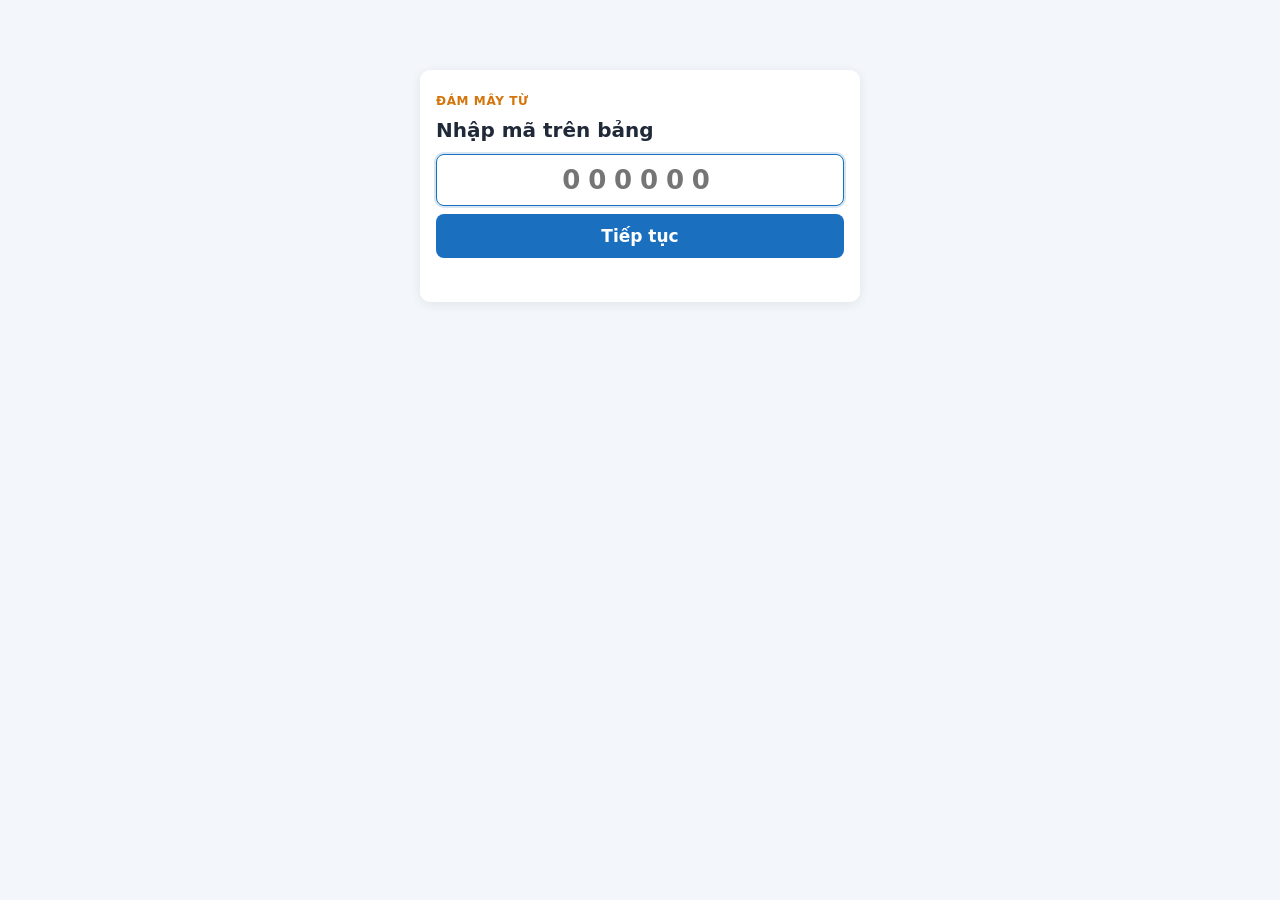
<file: tu/index.html>
<!doctype html>
<html lang="vi">
<head>
<meta charset="utf-8">
<meta name="viewport" content="width=device-width, initial-scale=1, viewport-fit=cover">
<title>Gửi từ — K10</title>
<!-- ĐÁM MÂY TỪ (§41.38): học viên ẩn danh nhập từ, giáo viên chiếu đám mây trong app.
     ⚠ Ô nhập PHẢI ≥ 16px (§41.20) — iOS tự phóng cả trang khi chạm ô nhỏ hơn. -->
<link rel="stylesheet" href="tu.css?v=2">
</head>
<body>
<main class="hop">
  <span class="kicker">Đám mây từ</span>

  <!-- MÀN 1: nhập mã (chỉ hiện khi mở không kèm ?m=) -->
  <section id="manMa" class="man an">
    <h1>Nhập mã trên bảng</h1>
    <input id="oMa" class="o o-ma" inputmode="numeric" autocomplete="off" maxlength="6" placeholder="000000">
    <button id="btMa" class="bt bt-chinh">Tiếp tục</button>
  </section>

  <!-- MÀN 2: nhập từ -->
  <section id="manTu" class="man an">
    <h1 id="cauHoi">…</h1>
    <p class="phu" id="goiY"></p>
    <div id="daGui" class="an"><div class="phu">Bạn đã gửi:</div><div id="daGuiTu" class="chip-ds"></div></div>
    <div id="dsO"></div>
    <button id="btGui" class="bt bt-chinh">Gửi</button>
  </section>

  <!-- MÀN 3: đã gửi / đã đóng -->
  <section id="manXong" class="man an">
    <h1 id="xongTt">Đã gửi — cảm ơn bạn!</h1>
    <div id="xongTu" class="chip-ds"></div>
    <p class="phu" id="xongPhu">Nhìn lên bảng để xem đám mây từ của cả lớp.</p>
    <button id="btThem" class="bt bt-chinh an">Gửi thêm từ</button>
  </section>

  <div id="loi" class="loi"></div>
  <div id="dangTai" class="phu">Đang tải…</div>
</main>
<script src="../cauhinh.js?v=69"></script>
<script src="tu.js?v=2"></script>
</body>
</html>
</file>
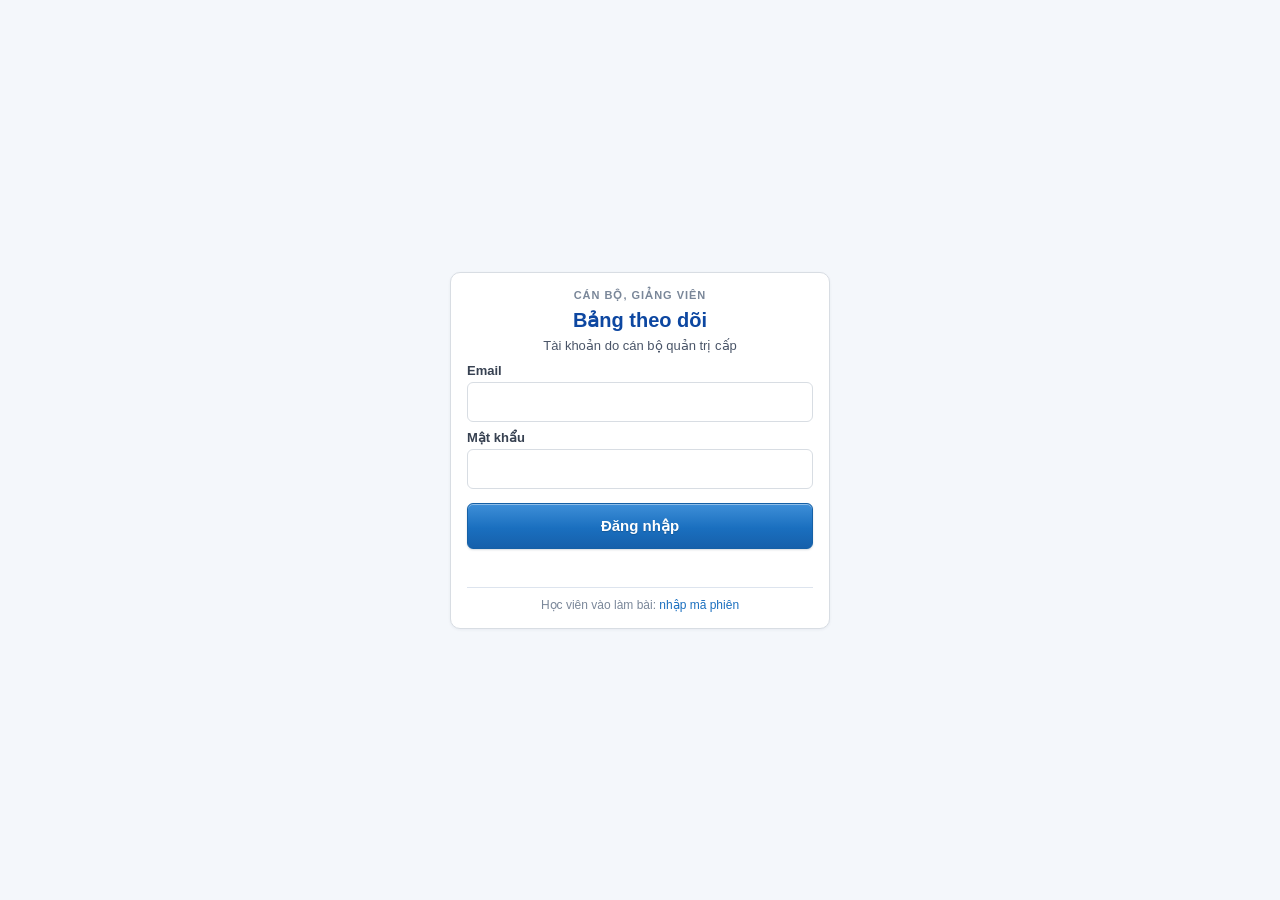
<file: admin.html>
<!DOCTYPE html>
<html lang="vi">
<head>
<meta charset="utf-8">
<meta name="viewport" content="width=device-width, initial-scale=1">
<title>Quản trị tài khoản</title>
<!-- ══ TRANG NÀY ĐÃ GỘP VÀO gv.html ═══════════════════════════════════════════════════════════
     Quản trị tài khoản nay là TAB "Tài khoản" trong bảng theo dõi (§41.4): cùng token đăng nhập,
     cùng CSS, cùng vỏ trang — không còn lý do tách thành trang riêng.
     File này giữ lại CHỈ để chuyển hướng cho các đường dẫn / dấu trang cũ. Đừng thêm gì vào đây.
     ⚠ `replace` chứ không phải `href =` — để nút Quay lại của trình duyệt không kẹt vòng lặp. -->
<meta http-equiv="refresh" content="0; url=gv.html#taikhoan">
<link rel="stylesheet" href="trang.css?v=45">
</head>
<body>
<div class="man">
  <div class="hop">
    <h1>Đã chuyển</h1>
    <p class="phu">Quản trị tài khoản nay nằm trong tab <b>Tài khoản</b> của bảng theo dõi.</p>
    <a class="bt bt-chinh bt-lon bt-rong" href="gv.html#taikhoan">Mở bảng theo dõi</a>
  </div>
</div>
<script>location.replace('gv.html#taikhoan');</script>
</body>
</html>
</file>
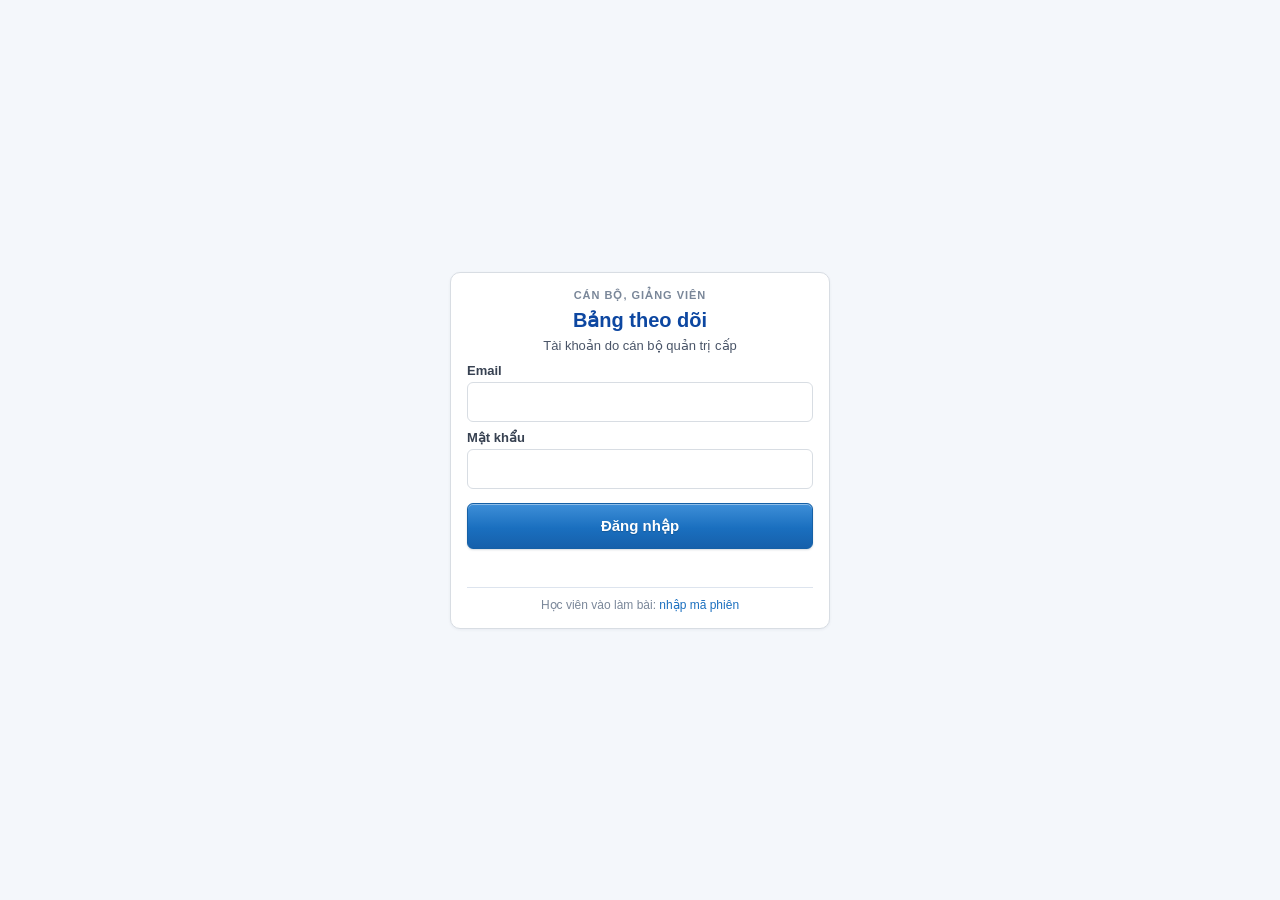
<file: gv.html>
<!DOCTYPE html>
<html lang="vi">
<head>
<meta charset="utf-8">
<meta name="viewport" content="width=device-width, initial-scale=1, maximum-scale=5">
<title>Bảng theo dõi — Cán bộ, giảng viên</title>
<link rel="stylesheet" href="trang.css?v=53">
<link rel="stylesheet" href="gv.css?v=54">
<link rel="stylesheet" href="gv-ranking.css?v=7">
<!-- Three.js cho màn Ranking 3D (gv-ranking-3d.js nạp lười) — import map phải đứng TRƯỚC mọi module -->
<script type="importmap">{"imports":{"three":"./vendor/three/three.module.min.js"}}</script>
</head>
<body class="gv">

<!-- ══ THANH TIÊU ĐỀ + HÀNG TAB ════════════════════════════════════════════════════════════
     Cả hai ẩn khi chưa đăng nhập. Tab "Tài khoản" chỉ hiện với vai_tro='admin' — do JS bật
     theo bảng nguoi_dung (§41.14), KHÔNG phải công tắc trên giao diện. -->
<header id="thanhTren" class="topbar an">
  <span class="brand">Bài tập trên web</span>
  <span class="sep"></span>
  <span class="org">Học viện Chính trị</span>
  <span class="spacer"></span>
  <span id="chipToi" class="chip"><span id="chipTen">—</span><span id="chipVai" class="badge gv">GV</span></span>
  <button id="btRa" class="bt" type="button">Thoát</button>
</header>

<nav id="thanhTab" class="tabbar an">
  <button class="pill dang" type="button" data-tab="phien">Phiên bài tập</button>
  <button class="pill" type="button" data-tab="theodoi">Theo dõi lớp</button>
  <button class="pill an" type="button" data-tab="taikhoan" id="tabTaiKhoan">Tài khoản</button>
  <button class="pill an" type="button" data-tab="dungluong" id="tabDungLuong">Dung lượng</button>
</nav>

<!-- ══ ĐĂNG NHẬP ═══════════════════════════════════════════════════════════════════════════ -->
<div id="manVao" class="man">
  <div class="hop">
    <span class="kicker">Cán bộ, giảng viên</span>
    <h1>Bảng theo dõi</h1>
    <p class="phu">Tài khoản do cán bộ quản trị cấp</p>
    <label class="nhan" for="oEmail">Email</label>
    <input id="oEmail" class="o" type="email" autocomplete="username">
    <label class="nhan" for="oMk">Mật khẩu</label>
    <input id="oMk" class="o" type="password" autocomplete="current-password">
    <button id="btVao" class="bt bt-chinh bt-lon bt-rong" style="margin-top:14px">Đăng nhập</button>
    <div id="vaoLoi" class="loi"></div>
    <div class="chan-hop">Học viên vào làm bài: <a href="index.html">nhập mã phiên</a></div>
  </div>
</div>

<!-- ══ TAB 1 · DANH SÁCH PHIÊN ═════════════════════════════════════════════════════════════ -->
<div id="manDS" class="man-full an">
  <header class="tb">
    <b>Các phiên bài tập</b>
    <span class="giua"></span>
    <select id="locGv" class="o o-nho an" title="Giảng viên"></select>
    <select id="locLop" class="o o-nho" title="Lớp"></select>
    <select id="locTT" class="o o-nho">
      <option value="">Tất cả</option>
      <option value="mo">Đang mở</option>
      <option value="dong">Đã đóng</option>
    </select>
  </header>
  <div class="vung">
    <table class="bang">
      <thead><tr>
        <th style="width:50px">STT</th>
        <th>Bài tập</th>
        <th id="thGv" class="an" style="width:160px">Giảng viên</th>
        <th style="width:90px">Lớp</th>
        <th style="width:90px">Kiểu</th>
        <th style="width:90px">Mã phiên</th>
        <th style="width:80px">Đã nộp</th>
        <th style="width:70px">TB</th>
        <th style="width:100px">Trạng thái</th>
        <th style="width:80px">Thao tác</th>
      </tr></thead>
      <tbody id="dsBody"></tbody>
    </table>
    <p id="dsTrong" class="trong an">Chưa có phiên nào. Mở phiên từ app: Soạn bài giảng → ☁ Đẩy lên web.</p>
  </div>
</div>

<!-- ══ TAB 1b · CHI TIẾT MỘT PHIÊN ═════════════════════════════════════════════════════════ -->
<div id="manCT" class="man-full an">
  <header class="tb">
    <button id="btVe" class="bt" type="button">‹ Quay lại</button>
    <b id="ctTen">—</b>
    <span id="ctNhip" class="nhip" title="Tự cập nhật">●</span>
    <span class="giua"></span>
    <!-- Thứ tự CHỐT, từ trái sang phải: QR code · Chữa bài · Tải kết quả · Đóng phiên · Xoá phiên -->
    <button id="btQR" class="bt" type="button" title="Hiện mã QR để học viên quét vào bài">QR code</button>
    <button id="btChuaBai" class="bt" type="button">Chữa bài</button>
    <button id="btTai" class="bt" type="button">Tải kết quả</button>
    <button id="btDong" class="bt" type="button">Đóng phiên</button>
    <button id="btXoa" class="bt bt-do an" type="button">Xoá phiên</button>
  </header>

  <!-- Chế độ chiếu (§41.32): dải mã QR MỌI phiên của bài giảng — bấm để chọn phiên theo dõi -->
  <div id="ctDS" class="ct-ds an"></div>

  <div class="dai">
    <div class="the">
      <div class="the-nhan">Mã phiên</div>
      <div id="ctMa" class="the-ma">——————</div>
    </div>
    <div class="the">
      <div class="the-nhan">Đã nộp</div>
      <div id="ctNop" class="the-so">0/0</div>
    </div>
    <div class="the">
      <div class="the-nhan">Điểm trung bình</div>
      <div id="ctTB" class="the-so">–</div>
    </div>
    <div class="the the-rong">
      <div class="the-nhan">% lớp đúng mỗi câu</div>
      <div id="ctCot" class="cot"></div>
    </div>
  </div>

  <div class="vung">
    <table class="bang">
      <thead><tr>
        <th id="thHV" style="width:130px"><span id="thHVNhan">Mã học viên</span><select id="selHienHV" class="sel-hv" hidden title="Hiển thị mã hay họ tên học viên (họ tên chỉ có trong ứng dụng, không lên mạng)"><option value="ma">Mã học viên</option><option value="ten">Họ tên</option></select></th>
        <th style="width:110px">Trạng thái</th>
        <th style="width:70px">Điểm</th>
        <th style="width:80px">Thời gian</th>
        <th>Từng câu</th>
        <th style="width:60px">Lượt</th>
      </tr></thead>
      <tbody id="ctBody"></tbody>
    </table>
  </div>
</div>

<!-- ══ TAB 1c · CHỮA BÀI — chiếu lên bảng, đi từng câu (§41) ═══════════════════════════════
     CHỈ-ĐỌC. Chỉ chủ bài tập + CB quản trị mở được: đáp án nằm ở bảng riêng `bai_tap_dap_an`
     mà policy `da_chu` không cho cả bài đã chia sẻ đọc. -->
<div id="manCB" class="man-full an">
  <header class="tb">
    <button id="cbVe" class="bt" type="button">‹ Quay lại</button>
    <b id="cbTen">—</b>
    <span class="mo-nhat" id="cbSoHV"></span>
    <span class="giua"></span>
    <b id="cbSo" class="cb-so">—</b>
    <button id="cbTruoc" class="bt" type="button" title="Câu trước (←)">‹</button>
    <button id="cbSau" class="bt" type="button" title="Câu sau (→)">›</button>
    <button id="cbAn" class="bt" type="button">Ẩn đáp án</button>
  </header>
  <div id="cbDai" class="cb-dai"></div>
  <div class="vung">
    <div id="cbThan" class="cb-than"></div>
  </div>
</div>

<!-- ══ TAB 2 · THEO DÕI LỚP — ma trận Học viên × Phiên (§41.22) ════════════════════════════
     Hàng lấy từ `lop_hv` nên học viên CHƯA VÀO BÀI vẫn có hàng — đó là điểm chính của tab này.
     3 cột đầu ghim trái (position:sticky), khối cột phiên cuộn ngang. -->
<div id="manTD" class="man-full an">
  <header class="tb">
    <b>Theo dõi lớp</b>
    <select id="tdLop" class="o o-nho" title="Lớp"></select>
    <select id="tdKieu" class="o o-nho" title="Kiểu phiên">
      <option value="">Tại lớp + Về nhà</option>
      <option value="tai_lop">Chỉ tại lớp</option>
      <option value="ve_nha">Chỉ về nhà</option>
    </select>
    <input id="tdTu" class="o o-nho o-ngay" type="date" title="Từ ngày">
    <span class="mo-nhat">→</span>
    <input id="tdDen" class="o o-nho o-ngay" type="date" title="Đến ngày">
    <span class="giua"></span>
    <button id="tdMoi" class="bt" type="button" title="Tải lại">↻ Làm mới</button>
  </header>
  <div id="tdTom" class="tom">—</div>
  <div class="vung">
    <table class="bang td-bang">
      <thead id="tdHead"></thead>
      <tbody id="tdBody"></tbody>
    </table>
    <p id="tdTrong" class="trong an">Không có phiên nào của lớp này trong khoảng ngày đã chọn.</p>
  </div>
</div>

<!-- ══ TAB 2b · CHI TIẾT MỘT HỌC VIÊN ══════════════════════════════════════════════════════ -->
<div id="manHV" class="man-full an">
  <header class="tb">
    <button id="hvVe" class="bt" type="button">‹ Quay lại</button>
    <b id="hvMa" class="ma">—</b>
    <span class="mo-nhat" id="hvLop"></span>
  </header>
  <div id="hvTom" class="tom">—</div>
  <div class="vung">
    <table class="bang">
      <thead><tr>
        <th>Bài tập</th>
        <th style="width:90px">Kiểu</th>
        <th style="width:70px">Lượt</th>
        <th style="width:70px">Điểm</th>
        <th style="width:80px">Số câu</th>
        <th style="width:110px">Nộp lúc</th>
        <th style="width:190px">Từng câu</th>
      </tr></thead>
      <tbody id="hvBody"></tbody>
    </table>
  </div>
</div>

<!-- ══ TAB 3 · TÀI KHOẢN (chỉ vai trò Quản trị) ════════════════════════════════════════════ -->
<div id="manTK" class="man-full an">
  <header class="tb">
    <b>Tài khoản cán bộ, giảng viên</b>
    <span class="giua"></span>
    <button id="btThem" class="bt bt-chinh" type="button">+ Thêm tài khoản</button>
  </header>
  <div class="vung">
    <table class="bang">
      <thead><tr>
        <th style="width:50px">STT</th>
        <th style="width:210px">Email</th>
        <th>Họ tên</th>
        <th style="width:80px">Viết tắt</th>
        <th style="width:90px">Vai trò</th>
        <th style="width:100px">Trạng thái</th>
        <th style="width:250px">Thao tác</th>
      </tr></thead>
      <tbody id="tkBody"></tbody>
    </table>
    <p class="chuthich">Xoá giảng viên sẽ xoá theo toàn bộ bài tập của người đó
      (cascade <code class="ma">bai_tap.chu_gv</code>) — nên dùng “Khoá”.</p>
  </div>
</div>

<!-- ══ TAB 4 · DUNG LƯỢNG (chỉ vai trò Quản trị — §41.23) ═════════════════════════════════════
     Supabase qua RPC dung_luong() · GitHub qua API công khai (không token) · dọn dữ liệu cũ. -->
<div id="manDL" class="man-full an">
  <header class="tb">
    <b>Dung lượng lưu trữ</b>
    <span class="giua"></span>
    <span id="dlLuc" class="mo-nhat"></span>
    <button id="dlMoi" class="bt" type="button">↻ Cập nhật</button>
  </header>
  <div class="vung dl-vung">
    <div class="dl-luoi">
      <section class="dl-khoi">
        <h2>Supabase <span class="mo-nhat">· gói Free</span></h2>
        <div id="dlSB">—</div>
      </section>
      <section class="dl-khoi">
        <h2>GitHub Pages <span class="mo-nhat ma" id="dlGHTen"></span></h2>
        <div id="dlGH">—</div>
      </section>
    </div>

    <section class="dl-khoi">
      <h2>Bảng trong cơ sở dữ liệu</h2>
      <table class="bang">
        <thead><tr>
          <th style="width:50px">STT</th>
          <th>Bảng</th>
          <th style="width:90px">Số dòng</th>
          <th style="width:110px">Dung lượng</th>
          <th style="width:140px">% CSDL</th>
        </tr></thead>
        <tbody id="dlBangBody"></tbody>
      </table>
    </section>

    <section class="dl-khoi">
      <h2>Bài tập và dung lượng theo giảng viên <span id="dlGVTong" class="mo-nhat"></span></h2>
      <table class="bang">
        <thead><tr>
          <th style="width:50px">STT</th>
          <th>Giảng viên</th>
          <th style="width:80px">Viết tắt</th>
          <th style="width:130px">Bài tập</th>
          <th style="width:70px">Phiên</th>
          <th style="width:100px">Lượt làm bài</th>
          <th style="width:110px">Dung lượng</th>
          <th style="width:140px">% tổng</th>
        </tr></thead>
        <tbody id="dlGVBody"></tbody>
      </table>
      <p id="dlGVTrong" class="trong an">Chưa có tài khoản giảng viên nào.</p>
      <p class="chuthich">Dung lượng = dữ liệu (đã nén) của bài tập, đáp án, các phiên người đó mở và mọi lượt
        làm bài trong các phiên đó; không gồm chỉ mục nên cộng lại nhỏ hơn con số “Cơ sở dữ liệu”.</p>
    </section>

    <section class="dl-khoi">
      <h2>Dọn dữ liệu</h2>
      <div class="dl-don-moc">
        <label class="nhan" for="dlMoc">Dữ liệu trước ngày</label>
        <input id="dlMoc" class="o o-nho o-ngay" type="date">
      </div>
      <div class="dl-don">
        <div>
          <b>Xoá phiên đã đóng</b> <span class="mo-nhat">(kèm mọi lượt làm bài của phiên)</span><br>
          <span id="dlXemPhien" class="dl-chu">—</span>
        </div>
        <button id="btDonPhien" class="bt bt-do" type="button" disabled>Xoá…</button>
      </div>
      <div class="dl-don">
        <div>
          <b>Xoá bài tập không còn phiên nào dùng</b> <span class="mo-nhat">(kèm đáp án)</span><br>
          <span id="dlXemBT" class="dl-chu">—</span>
        </div>
        <button id="btDonBT" class="bt bt-do" type="button" disabled>Xoá…</button>
      </div>
      <div class="dl-don">
        <div>
          <b>Xoá file ảnh/audio không còn bài tập</b> <span class="mo-nhat">(trong kho File Storage)</span><br>
          <span id="dlXemTep" class="dl-chu">—</span>
        </div>
        <button id="btDonTep" class="bt bt-do" type="button" disabled>Xoá…</button>
      </div>
      <p class="chuthich">Phiên đang mở không bao giờ bị xoá. Sau khi dọn, con số “Cơ sở dữ liệu” có thể
        <b>không giảm ngay</b>: Postgres giữ chỗ trống để dữ liệu mới dùng lại thay vì phình thêm.
        Xoá tệp trên GitHub cần quyền ghi repo nên không làm ở trang này.</p>
    </section>

    <section class="dl-khoi">
      <h2>Nhật ký dọn dữ liệu</h2>
      <table class="bang">
        <thead><tr>
          <th style="width:50px">STT</th>
          <th style="width:130px">Thời gian</th>
          <th style="width:160px">Người thực hiện</th>
          <th style="width:180px">Việc</th>
          <th style="width:100px">Mốc ngày</th>
          <th>Đã xoá</th>
          <th style="width:110px">Ước tính</th>
        </tr></thead>
        <tbody id="dlNkBody"></tbody>
      </table>
      <p id="dlNkTrong" class="trong an">Chưa có lần dọn nào.</p>
    </section>
  </div>
</div>

<!-- ══ POPUP THÊM / ĐỔI MẬT KHẨU ═══════════════════════════════════════════════════════════ -->
<div id="hopThem" class="lop an">
  <div class="hop hop-rong">
    <h1 id="htTieuDe">Thêm tài khoản</h1>
    <div id="htThan"></div>
    <div id="htLoi" class="loi"></div>
    <div class="hang-nut">
      <button id="htHuy" class="bt" type="button">Hủy</button>
      <button id="htOk" class="bt bt-chinh" type="button">Tạo tài khoản</button>
    </div>
  </div>
</div>

<!-- ══ POPUP XÁC NHẬN XOÁ — gõ "OK" (§26) ═════════════════════════════════════════════════════ -->
<div id="hopXoa" class="lop an">
  <div class="hop hop-rong">
    <h1>Xác nhận xoá dữ liệu</h1>
    <p id="dxThan" class="dl-canh"></p>
    <label class="nhan" for="dxO">Gõ “OK” để xác nhận</label>
    <input id="dxO" class="o" type="text" autocomplete="off">
    <div id="dxLoi" class="loi"></div>
    <div class="hang-nut">
      <button id="dxHuy" class="bt" type="button">Hủy</button>
      <button id="dxOk" class="bt bt-do" type="button" disabled>Xoá</button>
    </div>
  </div>
</div>

<!-- ══ POPUP MÃ QR ═════════════════════════════════════════════════════════════════════════════
     Chiếu lên bảng để học viên quét thay vì gõ tay mã 6 số + mò địa chỉ trang. Mã QR mở thẳng
     trang học viên với ô "Mã phiên" điền sẵn; học viên chỉ còn phải nhập mã của mình. -->
<div id="hopQR" class="lop an">
  <div class="hop hop-qr">
    <h1 id="qrTen">Quét để vào làm bài</h1>
    <div id="qrHinh" class="qr-hinh"></div>
    <div id="qrMa" class="qr-ma">——————</div>
    <div id="qrDiaChi" class="qr-diachi"></div>
    <div id="qrLoi" class="loi"></div>
    <div class="hang-nut">
      <button id="qrChep" class="bt" type="button">Chép địa chỉ</button>
      <button id="qrDong" class="bt bt-chinh" type="button">Đóng</button>
    </div>
  </div>
</div>

<div id="banner" class="banner an"></div>

<script src="cauhinh.js?v=53"></script>
<script src="qr.js?v=53"></script>
<script src="cham-diem.js?v=53"></script>
<script src="gv.js?v=58"></script>
<script src="gv-ranking.js?v=28"></script>
<script src="gv-chua-bai.js?v=53"></script>
<script src="gv-theo-doi.js?v=53"></script>
<script src="admin.js?v=53"></script>
<script src="gv-dung-luong.js?v=53"></script>
</body>
</html>
</file>
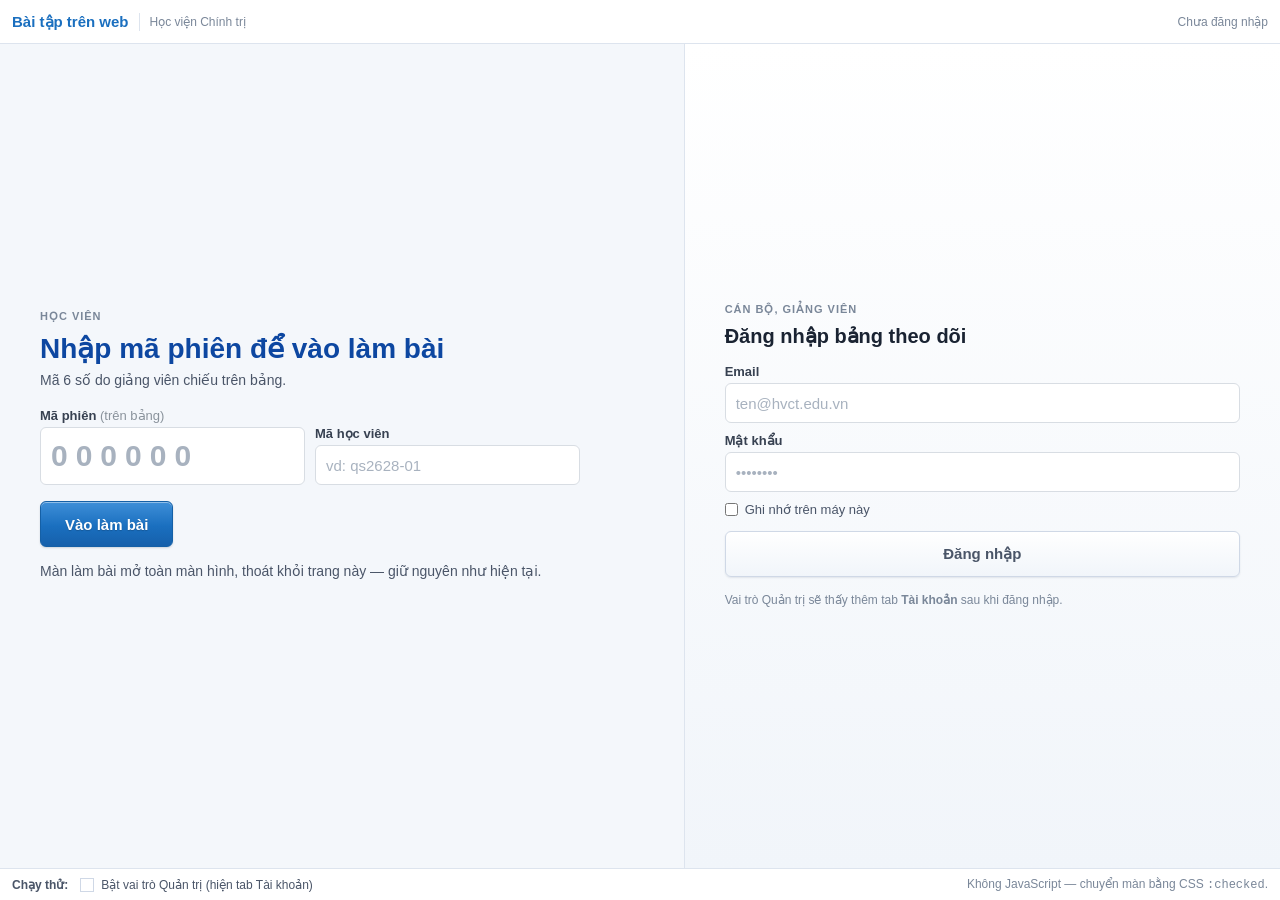
<file: landing.html>
<!DOCTYPE html>
<html>
<head>
  <meta charset="utf-8">
  <title>Bài tập trên web — bản chạy thử</title>
  <style>
    * { margin: 0; padding: 0; box-sizing: border-box; }
    body { background: #F4F7FB; display: flex; align-items: center; justify-content: center; min-height: 100vh; font-family: -apple-system, BlinkMacSystemFont, sans-serif; }
    #__bundler_loading { position: fixed; bottom: 20px; right: 20px; font: 13px/1.4 -apple-system, BlinkMacSystemFont, sans-serif; color: #666; background: #fff; padding: 8px 14px; border-radius: 8px; box-shadow: 0 1px 4px rgba(0,0,0,0.12); z-index: 10000; }
    #__bundler_thumbnail { position: fixed; inset: 0; width: 100%; height: 100%; display: flex; align-items: center; justify-content: center; background: #F4F7FB; z-index: 9999; }
    #__bundler_thumbnail svg { width: 100%; height: 100%; object-fit: contain; }
    #__bundler_placeholder { color: #999; font-size: 14px; }
  </style>
  <noscript>
    <style>#__bundler_loading { display: none; }</style>
    <div style="position:fixed;bottom:12px;left:12px;font:13px/1.4 -apple-system,BlinkMacSystemFont,sans-serif;color:#999;background:rgba(255,255,255,0.9);padding:6px 12px;border-radius:6px;box-shadow:0 1px 4px rgba(0,0,0,0.08);z-index:10000;">
      This page requires JavaScript to display.
    </div>
  </noscript>
</head>
<body>
  <div id="__bundler_thumbnail">
  <svg viewBox="0 0 1200 800" xmlns="http://www.w3.org/2000/svg">
    <rect width="1200" height="800" fill="#F4F7FB"></rect>
    <rect x="0" y="0" width="1200" height="120" fill="#FFFFFF"></rect>
    <rect x="0" y="118" width="1200" height="4" fill="#DDE4EE"></rect>
    <rect x="60" y="52" width="220" height="20" fill="#1A6FBF"></rect>
    <rect x="600" y="0" width="4" height="800" fill="#DDE4EE"></rect>
    <rect x="60" y="300" width="440" height="80" fill="#FFFFFF" stroke="#1A6FBF" stroke-width="6"></rect>
    <rect x="90" y="328" width="300" height="24" fill="#C6CDD6"></rect>
    <rect x="60" y="430" width="240" height="64" fill="#1A6FBF"></rect>
    <rect x="664" y="300" width="440" height="48" fill="#FFFFFF" stroke="#DDE4EE" stroke-width="4"></rect>
    <rect x="664" y="382" width="440" height="48" fill="#FFFFFF" stroke="#DDE4EE" stroke-width="4"></rect>
    <rect x="664" y="464" width="440" height="56" fill="#FFFFFF" stroke="#CFD8E6" stroke-width="4"></rect>
  </svg>
</div>
  <div id="__bundler_loading">Unpacking...</div>

  <script>
    
document.addEventListener('DOMContentLoaded', async function() {
  const loading = document.getElementById('__bundler_loading');
  function setStatus(msg) { if (loading) loading.textContent = msg; }

  const FONT_MIME = /^(font[/]|application[/](x-)?font-|application[/]vnd\.ms-fontobject)/i;
  const MIME_TOKEN = /^[\w.+-]+[/][\w.+-]+$/;
  function toBase64(bytes) {
    let bin = '';
    for (let i = 0; i < bytes.length; i += 0x8000) {
      bin += String.fromCharCode.apply(null, bytes.subarray(i, i + 0x8000));
    }
    return btoa(bin);
  }

  // Error sink persists across replaceWith since it's on window, not the DOM.
  window.addEventListener('error', function(e) {
    // Failed resource loads (CSP-blocked links, scripts, images) fire plain
    // events at the element — warn only; real JS errors carry message/error.
    if (!e.message && !e.error && e.target && e.target !== window) {
      console.warn('[bundle] resource failed to load:',
        e.target.tagName, String(e.target.src || e.target.href || ''));
      return;
    }
    var p = document.body || document.documentElement;
    var d = document.getElementById('__bundler_err') || p.appendChild(document.createElement('div'));
    d.id = '__bundler_err';
    d.style.cssText = 'position:fixed;bottom:12px;left:12px;right:12px;font:12px/1.4 ui-monospace,monospace;background:#2a1215;color:#ff8a80;padding:10px 14px;border-radius:8px;border:1px solid #5c2b2e;z-index:99999;white-space:pre-wrap;max-height:40vh;overflow:auto';
    d.textContent = (d.textContent ? d.textContent + String.fromCharCode(10) : '') +
      '[bundle] ' + (e.message || e.type) +
      (e.filename ? ' (' + e.filename.slice(0, 60) + ':' + e.lineno + ')' : '');
  }, true);

  try {
    const manifestEl = document.querySelector('script[type="__bundler/manifest"]');
    const templateEl = document.querySelector('script[type="__bundler/template"]');
    if (!manifestEl || !templateEl) {
      setStatus('Error: missing bundle data');
      console.error('[bundler] Missing script tags — manifestEl:', !!manifestEl, 'templateEl:', !!templateEl);
      return;
    }

    const manifest = JSON.parse(manifestEl.textContent);
    let template = JSON.parse(templateEl.textContent);

    // Nested page bundles (iframe targets). Each ships ONCE, in the ROOT
    // document's manifest; frame srcs carry an about:blank#<uuid> marker
    // instead of a substitutable uuid. Every document mints the blobs for
    // its OWN frames — from local text at the root, or text obtained from
    // its DIRECT parent over the relay protocol below — so each frame
    // navigation stays same-origin with its initiator and a deduped page
    // loads at any depth on any host, including a file:// download's
    // opaque origins (where a blob minted by one document cannot be
    // navigated to by another).
    const pageOrderEl = document.querySelector('script[type="__bundler/page_order"]');
    const pageOrder = pageOrderEl ? JSON.parse(pageOrderEl.textContent) : [];
    const pageSet = new Set(pageOrder);
    const pageTexts = {};

    // ── Nested-page text protocol (parent-chain relay) ──
    // Page bundles ship once, in the ROOT document's manifest. Every
    // document mints the blobs for its OWN frames, obtaining page text
    // through a strict parent-chain relay: a document only ever SENDS to
    // its direct parent (which, for every document the publisher's own
    // runtime minted, is another publisher document) and only ACCEPTS
    // text from that direct parent; requests from below are honored only
    // for the document's own child frames, and the ROOT never sends
    // upward at all. That last rule is load-bearing: the artifact host's
    // frame-ancestors allows claude.ai (and friends) to frame an
    // artifact, so window.top can be a FOREIGN document — a top-addressed
    // protocol would hand page uuids to that ancestor and accept forged
    // "page text" from it, minting attacker HTML as an artifact-origin
    // blob document. The chain never touches the ancestor: requests stop
    // at the root, replies are origin-addressed per hop (never '*' when
    // an origin exists), and both directions are origin-gated (on https
    // a foreign sender's origin can never equal this document's; in
    // opaque contexts — file:// — everything serializes as 'null', where
    // an embedded EXTERNAL frame still fails the gate by carrying its
    // own real origin, and a sandboxed child of such a frame is excluded
    // by the own-child-frames check plus uuid unguessability). Shape is
    // deny-by-default: one request form, one reply form, no error
    // replies.
    // window.origin is the SERIALIZED SECURITY origin ('null' in opaque
    // contexts such as a sandboxed preview iframe) — location.origin is
    // computed from the URL and stays 'https://…' even when the document
    // is sandboxed, which would misgate every opaque chain.
    const OWN_TARGET = /^https?:[/][/]/.test(window.origin || '')
      ? window.origin
      : '*';
    function trustedOrigin(e) {
      if (e.origin === window.origin) return true; // https chains; opaque==opaque
      // file:// trees: Chrome serializes the file document's origin as
      // 'file://' while the blob: documents it mints serialize as 'null',
      // so the two legitimate shapes can never string-match — accept the
      // pair in both directions. https origins never serialize as either,
      // and sender identity (own child frame / direct parent) is checked
      // separately.
      return (
        (e.origin === 'null' &&
          (window.origin === 'file://' ||
            window.location.protocol === 'file:')) ||
        (/^file:/.test(e.origin) && window.origin === 'null')
      );
    }
    // Non-empty only in the root document (nested bundles ship an empty
    // island), so it doubles as the root marker: the root answers from
    // local text and treats a miss as authoritative — never relaying to
    // its (possibly foreign) parent.
    const isPageRoot = pageOrder.length > 0;
    const blobUrls = {};
    const resourceBlobs = {};
    const UUID_SHAPE = /^[0-9a-f]{8}-[0-9a-f]{4}-[0-9a-f]{4}-[0-9a-f]{4}-[0-9a-f]{12}$/;
    const pendingFrames = {}; // uuid -> [{el, frag}] awaiting text for own frames
    const pendingRelays = {}; // uuid -> [childWindow] awaiting text to pass down
    function mountPage(el, frag, text) {
      const pageBlob = new Blob([text], { type: 'text/html' });
      const u = URL.createObjectURL(pageBlob);
      resourceBlobs[u] = pageBlob;
      el.src = u + frag;
    }
    function deliverPage(uuid, text) {
      const frames = pendingFrames[uuid];
      delete pendingFrames[uuid];
      if (frames) for (const f of frames) mountPage(f.el, f.frag, text);
      const relays = pendingRelays[uuid];
      delete pendingRelays[uuid];
      if (relays) {
        for (const cw of relays) {
          try { cw.postMessage({ __bundler_page: uuid, __bundler_text: text }, OWN_TARGET); } catch (err) { /* gone */ }
        }
      }
    }
    function ownFrameWindows() {
      const out = [];
      for (const f of Array.from(document.querySelectorAll('iframe'))) {
        try { if (f.contentWindow) out.push(f.contentWindow); } catch (err) { /* detached */ }
      }
      return out;
    }
    window.addEventListener('message', function (e) {
      const d = e.data;
      if (!d || typeof d !== 'object' || !e.source) return;
      // Origin gate first; the structural checks below (own-child-frames
      // for requests, direct-parent + solicited-uuid for replies, the
      // root's never-relay rule) are what hold in fully opaque chains
      // where origin strings can't discriminate — a sandboxed root's
      // FOREIGN wrapper still fails all three even though both serialize
      // as real-vs-'null' rather than matching.
      if (!trustedOrigin(e)) return;
      if (typeof d.__bundler_need === 'string' && UUID_SHAPE.test(d.__bundler_need)) {
        // Requests are honored only for this document's own child frames.
        if (ownFrameWindows().indexOf(e.source) < 0) return;
        const uuid = d.__bundler_need;
        const text = pageTexts[uuid];
        if (typeof text === 'string') {
          try { e.source.postMessage({ __bundler_page: uuid, __bundler_text: text }, OWN_TARGET); } catch (err) { /* gone */ }
          return;
        }
        if (isPageRoot || window.parent === window) return; // authoritative miss
        const waiting = pendingRelays[uuid];
        if (waiting) {
          if (waiting.indexOf(e.source) < 0) waiting.push(e.source);
          return;
        }
        // Never-answered uuids would otherwise accumulate forever under a
        // request spray; past the cap (far above any real page count) new
        // relays are dropped rather than remembered.
        if (Object.keys(pendingRelays).length >= 128) return;
        pendingRelays[uuid] = [e.source];
        window.parent.postMessage({ __bundler_need: uuid }, OWN_TARGET);
      } else if (
        typeof d.__bundler_page === 'string' &&
        UUID_SHAPE.test(d.__bundler_page) &&
        typeof d.__bundler_text === 'string'
      ) {
        // The shape test is load-bearing beyond tidiness: the solicited
        // check below uses the in operator, which matches prototype keys
        // ('__proto__', 'constructor') — an unshaped key would reach
        // deliverPage and throw, painting the error banner.
        // Text is accepted only from the direct parent — the document
        // that minted this one.
        if (e.source !== window.parent || window.parent === window) return;
        if (!(d.__bundler_page in pendingFrames) && !(d.__bundler_page in pendingRelays)) return;
        deliverPage(d.__bundler_page, d.__bundler_text);
      }
    });

    const uuids = Object.keys(manifest);
    setStatus('Unpacking ' + uuids.length + ' assets...');

    await Promise.all(uuids.map(async (uuid) => {
      const entry = manifest[uuid];
      try {
        const binaryStr = atob(entry.data);
        const bytes = new Uint8Array(binaryStr.length);
        for (let i = 0; i < binaryStr.length; i++) bytes[i] = binaryStr.charCodeAt(i);

        let finalBytes = bytes;
        if (entry.compressed) {
          if (typeof DecompressionStream !== 'undefined') {
            const ds = new DecompressionStream('gzip');
            const writer = ds.writable.getWriter();
            const reader = ds.readable.getReader();
            writer.write(bytes);
            writer.close();
            const chunks = [];
            let totalLen = 0;
            while (true) {
              const { done, value } = await reader.read();
              if (done) break;
              chunks.push(value);
              totalLen += value.length;
            }
            finalBytes = new Uint8Array(totalLen);
            let offset = 0;
            for (const chunk of chunks) { finalBytes.set(chunk, offset); offset += chunk.length; }
          } else {
            console.warn('DecompressionStream not available, asset ' + uuid + ' may not render');
          }
        }

        if (pageSet.has(uuid)) {
          pageTexts[uuid] = new TextDecoder().decode(finalBytes);
          return;
        }
        if (FONT_MIME.test(entry.mime) && MIME_TOKEN.test(entry.mime)) {
          // Strict artifact hosts allow font-src data: but not blob:.
          blobUrls[uuid] = 'data:' + entry.mime + ';base64,' +
            (entry.compressed ? toBase64(finalBytes) : entry.data);
        } else {
          const blob = new Blob([finalBytes], { type: entry.mime });
          blobUrls[uuid] = URL.createObjectURL(blob);
          resourceBlobs[blobUrls[uuid]] = blob;
        }
      } catch (err) {
        console.error('Failed to decode asset ' + uuid + ':', err);
        const blob = new Blob([], { type: entry.mime });
        blobUrls[uuid] = URL.createObjectURL(blob);
        resourceBlobs[blobUrls[uuid]] = blob;
      }
    }));

    const extResEl = document.querySelector('script[type="__bundler/ext_resources"]');
    const extResources = extResEl ? JSON.parse(extResEl.textContent) : [];
    const resourceMap = {};
    for (const entry of extResources) {
      if (blobUrls[entry.uuid]) resourceMap[entry.id] = blobUrls[entry.uuid];
    }

    // Artifact-host CSP (connect-src 'self') refuses fetch() of blob: URLs —
    // consumers read these Blobs directly. Survives the swap like the error sink.
    window.__resourceBlobs = resourceBlobs;

    setStatus('Rendering...');
    // Page uuids have no blob here — they ride inside about:blank#<uuid>
    // frame markers the pass below resolves after the swap.
    for (const uuid of uuids) {
      if (pageSet.has(uuid)) continue;
      template = template.split(uuid).join(blobUrls[uuid]);
    }

    // Strip integrity + crossorigin — blob URLs from a file:// document inherit
    // a null origin, so crossorigin forces a CORS fetch that SRI then rejects.
    // The manifest bytes are ours; SRI protects against CDN compromise, not this.
    template = template.replace(/\s+integrity="[^"]*"/gi, '').replace(/\s+crossorigin="[^"]*"/gi, '');

    const resourceScript = '<script>window.__resources = ' +
      JSON.stringify(resourceMap).replace(/<\//g, '<\\/') +
      ';</' + 'script>';
    // Inject after <head> so the DOCTYPE stays first; prepending the script
    // would push the parser into quirks mode. DOMParser always emits a <head>
    // (synthesizing one if the source HTML omitted it) but may carry
    // attributes through, so match the full opening tag. slice() rather than
    // replace() keeps us clear of $-pattern substitution in resourceScript.
    const headOpen = template.match(/<head[^>]*>/i);
    if (headOpen) {
      const i = headOpen.index + headOpen[0].length;
      template = template.slice(0, i) + resourceScript + template.slice(i);
    }

    // Parse the template and swap the root element. Scripts inserted via
    // DOMParser/replaceWith are inert per spec — re-create each with
    // createElement so they execute, awaiting onload for src scripts to
    // preserve ordering (React before ReactDOM before Babel before text/babel).
    const doc = new DOMParser().parseFromString(template, 'text/html');
    document.documentElement.replaceWith(doc.documentElement);

    // Resolve page-frame markers: mint this document's own blob for each
    // framed page — from local text when this is the root, otherwise by
    // asking the direct parent over the relay protocol above. An
    // unanswered request leaves the frame on about:blank, the same
    // degraded state as a refused embed.
    {
      const MARKER = /^about:blank#([0-9a-f]{8}-[0-9a-f]{4}-[0-9a-f]{4}-[0-9a-f]{4}-[0-9a-f]{12})(#.*)?$/;
      const needed = [];
      for (const el of Array.from(document.querySelectorAll('iframe'))) {
        const m = MARKER.exec(el.getAttribute('src') || '');
        if (!m) continue;
        const text = pageTexts[m[1]];
        if (typeof text === 'string') {
          mountPage(el, m[2] || '', text);
        } else if (window.parent !== window && !isPageRoot) {
          const had = pendingFrames[m[1]];
          (pendingFrames[m[1]] = had || []).push({ el: el, frag: m[2] || '' });
          if (!had) needed.push(m[1]);
        }
      }
      for (const uuid of needed) {
        window.parent.postMessage({ __bundler_need: uuid }, OWN_TARGET);
      }
    }

    const dead = Array.from(document.scripts);
    for (const old of dead) {
      const s = document.createElement('script');
      for (const a of old.attributes) s.setAttribute(a.name, a.value);
      s.textContent = old.textContent;
      // text/babel scripts with a src: read and inline. transformScriptTags
      // does XHR against the src, but blob:null/ from a file:// origin is
      // silently dropped. Inlining makes it a plain inline babel script,
      // which transformScriptTags handles unconditionally.
      if ((s.type === 'text/babel' || s.type === 'text/jsx') && s.src) {
        const pre = resourceBlobs[s.src.split('#')[0]];
        s.textContent = pre ? await pre.text() : await (await fetch(s.src)).text();
        s.removeAttribute('src');
      }
      const p = s.src ? new Promise(function(r) { s.onload = s.onerror = r; }) : null;
      old.replaceWith(s);
      if (p) await p;
    }
    // Babel standalone auto-transforms type=text/babel on DOMContentLoaded,
    // which fired before we swapped the document. Trigger manually if present.
    if (window.Babel && typeof window.Babel.transformScriptTags === 'function') {
      window.Babel.transformScriptTags();
    }
  } catch (err) {
    setStatus('Error unpacking: ' + err.message);
    console.error('Bundle unpack error:', err);
  }
});

  </script>

  <script type="__bundler/manifest">
{}
  </script>

  <script type="__bundler/ext_resources">
[]
  </script>

  <script type="__bundler/page_order">
[]
  </script>

  <script type="__bundler/template">
"<!DOCTYPE html>\n<html lang=\"vi\"><head>\n<meta charset=\"utf-8\">\n<meta name=\"viewport\" content=\"width=device-width, initial-scale=1\">\n<title>Bài tập trên web — bản chạy thử<\u002Ftitle>\n<style>\n/* ══════════════════════════════════════════════════════════════════════════════\n   BẢN CHẠY THỬ TĨNH — KHÔNG JS.\n   Theme lấy từ renderer/css/landing.css (xanh #1A6FBF, Segoe UI, thẻ glossy, bo 6px)\n   + bảng lấy từ public/gv.css (header #eef2f6, viền #d8dde3, 13px).\n   Chuyển màn/tab bằng input[type=radio] + CSS :checked — không cần script.\n   ══════════════════════════════════════════════════════════════════════════════ */\n:root{\n  --blue:#1A6FBF; --blue-hover:#155EA3; --blue-dark:#0D47A1;\n  --blue-light:#EBF4FF; --bg:#F4F7FB; --white:#fff;\n  --border:#DDE4EE; --vien:#d8dde3;\n  --t1:#1A2332; --t2:#4A5568; --t3:#7A8799; --label:#374151;\n  --luc:#2e7d32; --cam:#ef6c00; --do:#d32f2f;\n  --r:6px;\n  --font:'Segoe UI','Helvetica Neue',Arial,sans-serif;\n  --grad-btn:linear-gradient(180deg,#3E8FD8 0%,#1A6FBF 55%,#1660AB 100%);\n  --grad-btn-h:linear-gradient(180deg,#4C9CE4 0%,#1C77C9 55%,#12569A 100%);\n  --grad-soft:linear-gradient(180deg,#FFFFFF 0%,#F1F5FA 100%);\n  --grad-soft-h:linear-gradient(180deg,#FFFFFF 0%,#E8EFF7 100%);\n}\n*,*::before,*::after{box-sizing:border-box;margin:0;padding:0}\nhtml,body{font-family:var(--font);font-size:16px;background:var(--bg);color:var(--t1)}\nbody{min-height:100dvh;display:flex;flex-direction:column}\na{color:var(--blue);text-decoration:none}\na:hover{color:var(--blue-hover);text-decoration:underline}\n:focus-visible{outline:2px solid var(--blue);outline-offset:2px}\n\n/* ── radio điều khiển: ẩn khỏi mắt, vẫn nhận bàn phím ─────────────────────── */\n.sw{position:fixed;opacity:0;width:1px;height:1px;pointer-events:none}\n\n/* ── thanh tiêu đề ────────────────────────────────────────────────────────── */\n.topbar{flex:0 0 44px;display:flex;align-items:center;gap:10px;padding:0 12px;\n  background:var(--white);border-bottom:1px solid var(--border)}\n.brand{font-size:15px;font-weight:700;color:var(--blue)}\n.sep{width:1px;height:18px;background:var(--border)}\n.org{font-size:12px;color:var(--t3)}\n.spacer{flex:1}\n.who{font-size:12px;color:var(--t3)}\n.chip{display:inline-flex;align-items:center;gap:5px;font-size:13px;font-weight:600;\n  padding:3px 10px;border-radius:20px;border:1px solid #CFD8E6;color:var(--t2);\n  background:linear-gradient(180deg,#FFFFFF 0%,#EDF2F9 100%);\n  box-shadow:inset 0 1px 0 #fff,0 1px 2px rgba(26,51,80,.10);cursor:pointer;\n  transition:background .14s,border-color .14s,transform .12s}\n.chip:hover{background:linear-gradient(180deg,#FFFFFF 0%,#DFEBFA 100%);border-color:#AAB4C4;transform:translateY(-1px)}\n.badge{font-size:10px;font-weight:700;text-transform:uppercase;letter-spacing:.04em;padding:1px 5px;border-radius:3px}\n.badge.gv{background:var(--blue-light);color:var(--blue)}\n.badge.cb{background:#FEF3C7;color:#92400E}\n\n/* ── hàng tab pill ────────────────────────────────────────────────────────── */\n.tabbar{flex:0 0 40px;display:flex;align-items:center;gap:6px;padding:0 12px;\n  background:var(--white);border-bottom:1px solid var(--border);overflow:hidden}\n.pill{height:28px;padding:0 12px;display:inline-flex;align-items:center;border-radius:14px;\n  font-family:var(--font);font-size:13px;font-weight:600;color:var(--t2);cursor:pointer;\n  border:1px solid #CFD8E6;background:var(--grad-soft);\n  box-shadow:inset 0 1px 0 #fff,0 1px 2px rgba(26,51,80,.10);white-space:nowrap;\n  transition:background .15s,border-color .15s,box-shadow .15s,color .15s,transform .12s}\n.pill:hover{background:var(--grad-soft-h);border-color:#AAB4C4;color:var(--blue);transform:translateY(-1px)}\n\n/* ── nút ──────────────────────────────────────────────────────────────────── */\n.bt{display:inline-flex;align-items:center;justify-content:center;gap:5px;\n  height:28px;padding:0 12px;border-radius:var(--r);font-family:var(--font);\n  font-size:13px;font-weight:600;cursor:pointer;white-space:nowrap;\n  border:1px solid #CFD8E6;background:var(--grad-soft);color:var(--t2);\n  box-shadow:inset 0 1px 0 #fff,0 1px 2px rgba(26,51,80,.10);\n  transition:background .15s,border-color .15s,box-shadow .15s,color .15s,transform .12s}\n.bt:hover{background:var(--grad-soft-h);border-color:#AAB4C4;color:var(--blue);transform:translateY(-1px)}\n.bt:active{transform:translateY(0);box-shadow:inset 0 2px 4px rgba(26,51,80,.18)}\n.bt-chinh{color:#fff;border-color:#1560A6;background:var(--grad-btn);\n  text-shadow:0 1px 1px rgba(0,0,0,.18);\n  box-shadow:inset 0 1px 0 rgba(255,255,255,.42),0 1px 2px rgba(26,51,80,.18)}\n.bt-chinh:hover{background:var(--grad-btn-h);border-color:#12569A;color:#fff;\n  box-shadow:inset 0 1px 0 rgba(255,255,255,.55),0 3px 9px rgba(26,111,191,.34)}\n.bt-do{border-color:#f5c2c0;color:var(--do);background:linear-gradient(180deg,#FFFFFF 0%,#FDF1F0 100%)}\n.bt-do:hover{color:var(--do);border-color:#e59d9a;background:linear-gradient(180deg,#FFFFFF 0%,#FBE3E1 100%)}\n.bt-nho{height:26px;padding:0 8px;font-size:12px}\n.bt-lon{height:46px;padding:0 24px;font-size:15px}\n\n/* ── ô nhập ───────────────────────────────────────────────────────────────── */\n.nhan{display:block;font-size:13px;font-weight:600;color:var(--label);margin-bottom:4px}\n.goiy{font-weight:400;color:#8a939c}\n.o{width:100%;height:40px;padding:0 10px;font-family:var(--font);font-size:15px;color:var(--t1);\n  background:var(--white);border:1px solid var(--vien);border-radius:var(--r);outline:none;\n  transition:border-color .15s,box-shadow .15s}\n.o::placeholder{color:#A8B2BF}\n.o:focus{border-color:var(--blue);box-shadow:0 0 0 3px rgba(26,111,191,.12)}\n.o-ma{height:58px;font-size:30px;font-weight:700;letter-spacing:8px}\nselect.o{height:28px;font-size:13px;padding:0 26px 0 8px;cursor:pointer;appearance:none;\n  background-image:url(\"data:image/svg+xml,%3Csvg width='12' height='8' viewBox='0 0 12 8' fill='none' xmlns='http://www.w3.org/2000/svg'%3E%3Cpath d='M1 1l5 5 5-5' stroke='%237A8799' stroke-width='1.5' stroke-linecap='round' stroke-linejoin='round'/%3E%3C/svg%3E\");\n  background-repeat:no-repeat;background-position:right 8px center;width:auto;min-width:120px}\n.ghinho{display:flex;align-items:center;gap:7px;font-size:13px;color:var(--t2);cursor:pointer}\n\n/* ── vùng nội dung ────────────────────────────────────────────────────────── */\nmain{flex:1 1 auto;display:flex;flex-direction:column;min-height:0}\n.man{display:none;flex:1 1 auto;min-height:0;flex-direction:column}\n.kicker{font-size:11px;font-weight:700;letter-spacing:.09em;text-transform:uppercase;color:var(--t3)}\n\n/* ── màn vào: hai lối vào ─────────────────────────────────────────────────── */\n.vao{display:grid;grid-template-columns:1.15fr 1fr;flex:1}\n.vao-hv{display:flex;flex-direction:column;justify-content:center;padding:32px 40px;border-right:1px solid var(--border)}\n.vao-cb{display:flex;flex-direction:column;justify-content:center;padding:32px 40px;background:var(--grad-soft)}\n.vao-hv h1{font-size:28px;font-weight:700;color:var(--blue-dark);line-height:1.25;margin:8px 0 6px}\n.vao-hv p{font-size:14px;color:var(--t2);margin-bottom:20px}\n.hang2{display:flex;gap:10px;align-items:flex-end;max-width:540px}\n.hang2>div{flex:1}\n.vao-cb h2{font-size:20px;font-weight:700;margin:8px 0 16px}\n.vao-cb .nhom{margin-bottom:10px}\n.note{font-size:12px;color:var(--t3);line-height:1.5;margin-top:14px}\n\n/* ── dải thẻ tóm tắt ──────────────────────────────────────────────────────── */\n.dai{display:flex;gap:8px;padding:10px 12px;flex-wrap:wrap}\n.the{background:var(--white);border:1px solid var(--vien);border-radius:8px;padding:8px 12px;min-width:130px}\n.the-rong{flex:1;min-width:300px}\n.the-nhan{font-size:11px;text-transform:uppercase;letter-spacing:.5px;color:#8a939c}\n.the-so{font-size:24px;font-weight:700;color:#222}\n.the-ma{font-size:30px;font-weight:700;letter-spacing:6px;color:var(--blue-dark)}\n.cot{display:flex;align-items:flex-end;gap:3px;height:46px;margin-top:4px}\n.cot i{flex:1;min-width:5px;background:var(--luc);border-radius:2px 2px 0 0;display:block}\n.cot i.vua{background:var(--cam)}\n.cot i.kem{background:var(--do)}\n\n/* ── bảng ─────────────────────────────────────────────────────────────────── */\n.vung{flex:1 1 auto;overflow:auto;padding:0 12px 12px}\n.bang{width:100%;border-collapse:collapse;background:var(--white);table-layout:fixed;font-size:13px}\n.bang thead th{position:sticky;top:0;z-index:2;background:#eef2f6;border:1px solid var(--vien);\n  padding:6px 8px;text-align:center;font-weight:600}\n.bang tbody td{border-bottom:1px solid #e8ecf0;padding:5px 8px;vertical-align:middle}\n.bang tbody tr:nth-child(even){background:#f6f9fc}\n.bang tbody tr:hover{background:var(--blue-light)}\n.giua{text-align:center}\n.ma{font-family:Consolas,'Courier New',monospace}\n.mo-nhat{color:#9aa4ae}\n.xong{color:var(--luc);font-weight:600}\n.dang-lam{color:var(--cam);font-weight:600}\n.diem-o{font-weight:700}\n.thao-tac{display:flex;gap:4px;justify-content:center}\n.o-qs{display:flex;gap:2px;flex-wrap:wrap}\n.o-qs i{width:12px;height:12px;border-radius:2px;display:block;background:#cfd6dd}\n.o-qs i.d{background:var(--luc)}\n.o-qs i.s{background:var(--do)}\n.duong{display:flex;align-items:center;gap:8px;padding:10px 12px 0;font-size:13px;color:var(--t2)}\n.nhip{color:var(--luc);font-size:16px}\n.chuthich{font-size:12px;color:var(--t3);margin-top:8px}\n\n/* ══ CHUYỂN MÀN — thuần CSS ═════════════════════════════════════════════════\n   #sVao mặc định; chọn radio nào thì màn tương ứng hiện, tab đó sáng lên. */\n#sVao:checked ~ main #manVao{display:flex}\n#sPhien:checked ~ main #manPhien{display:flex}\n#sChiTiet:checked ~ main #manChiTiet{display:flex}\n#sTaiKhoan:checked ~ main #manTaiKhoan{display:flex}\n\n/* thanh tab chỉ hiện khi đã \"đăng nhập\" */\n#sVao:checked ~ .tabbar{display:none}\n/* tab Tài khoản chỉ hiện với vai trò Quản trị (bật bằng #vaiAdmin) */\n.tab-admin{display:none}\n#vaiAdmin:checked ~ .tabbar .tab-admin{display:inline-flex}\n/* thoát: khi ở màn vào thì chip đổi thành dòng chữ */\n#sVao:checked ~ .topbar .khi-vao{display:inline}\n#sVao:checked ~ .topbar .khi-trong{display:none}\n.khi-vao{display:none}\n\n/* pill đang chọn */\n#sPhien:checked ~ .tabbar label[for=sPhien],\n#sChiTiet:checked ~ .tabbar label[for=sPhien],\n#sTaiKhoan:checked ~ .tabbar label[for=sTaiKhoan]{\n  color:#fff;border-color:#1560A6;background:var(--grad-btn);\n  text-shadow:0 1px 1px rgba(0,0,0,.18);\n  box-shadow:inset 0 1px 0 rgba(255,255,255,.42),0 1px 2px rgba(26,51,80,.18)}\n\n/* công tắc vai trò ở chân trang (hộp kiểm vẽ bằng CSS, không JS) */\n.cong-tac{display:inline-flex;align-items:center;gap:7px;font-size:12px;color:var(--t2);cursor:pointer}\n.cong-tac::before{content:'';width:14px;height:14px;border:1px solid #CFD8E6;background:#fff;flex:0 0 auto}\n#vaiAdmin:checked ~ footer .cong-tac::before{background:var(--blue);border-color:#1560A6;\n  box-shadow:inset 0 0 0 2px #fff}\n\n/* ══ ĐIỆN THOẠI ════════════════════════════════════════════════════════════ */\n@media (max-width:820px){\n  .vao{grid-template-columns:1fr}\n  .vao-hv{border-right:none;border-bottom:1px solid var(--border);padding:20px 16px}\n  .vao-cb{padding:20px 16px}\n  .vao-hv h1{font-size:22px}\n  .hang2{flex-direction:column;align-items:stretch;gap:10px}\n  .o-ma{font-size:26px;letter-spacing:7px;height:52px}\n  .o{height:44px}\n  .bt-lon{width:100%;height:48px}\n  .tabbar{flex-wrap:wrap;height:auto;flex-basis:auto;padding:6px 12px;gap:6px}\n  .vung{padding:0 8px 12px}\n  .bang{font-size:12px;min-width:640px}\n  .vung>table{display:table}\n  .bang thead th,.bang tbody td{padding:5px 6px}\n}\n<\u002Fstyle>\n\n<\u002Fhead>\n<body>\n\n<!-- ══ CÔNG TẮC TRẠNG THÁI (không JS) ═══════════════════════════════════════\n     Bấm chip người dùng / các pill để chuyển. Vai trò Quản trị bật ở cuối trang. -->\n<input class=\"sw\" type=\"radio\" name=\"man\" id=\"sVao\" checked=\"\">\n<input class=\"sw\" type=\"radio\" name=\"man\" id=\"sPhien\">\n<input class=\"sw\" type=\"radio\" name=\"man\" id=\"sChiTiet\">\n<input class=\"sw\" type=\"radio\" name=\"man\" id=\"sTaiKhoan\">\n<input class=\"sw\" type=\"checkbox\" id=\"vaiAdmin\">\n\n<header class=\"topbar\">\n  <span class=\"brand\">Bài tập trên web<\u002Fspan>\n  <span class=\"sep\"><\u002Fspan>\n  <span class=\"org\">Học viện Chính trị<\u002Fspan>\n  <span class=\"spacer\"><\u002Fspan>\n  <span class=\"who khi-vao\">Chưa đăng nhập<\u002Fspan>\n  <label class=\"chip khi-trong\" for=\"sVao\" title=\"Thoát\">\n    <span>Trần Văn A<\u002Fspan><span class=\"badge gv\">GV<\u002Fspan>\n  <\u002Flabel>\n<\u002Fheader>\n\n<nav class=\"tabbar\">\n  <label class=\"pill\" for=\"sPhien\">Phiên bài tập<\u002Flabel>\n  <label class=\"pill tab-admin\" for=\"sTaiKhoan\">Tài khoản<\u002Flabel>\n  <label class=\"pill\" for=\"sVao\">Vào làm bài<\u002Flabel>\n  <span class=\"spacer\"><\u002Fspan>\n  <button class=\"bt bt-chinh tab-admin\" type=\"button\">+ Thêm tài khoản<\u002Fbutton>\n<\u002Fnav>\n\n<main>\n\n  <!-- ══ MÀN 1: CHƯA ĐĂNG NHẬP — hai lối vào cạnh nhau ═══════════════════════ -->\n  <section class=\"man\" id=\"manVao\">\n    <div class=\"vao\">\n      <div class=\"vao-hv\">\n        <span class=\"kicker\">Học viên<\u002Fspan>\n        <h1>Nhập mã phiên để vào làm bài<\u002Fh1>\n        <p>Mã 6 số do giảng viên chiếu trên bảng.<\u002Fp>\n        <div class=\"hang2\">\n          <div>\n            <label class=\"nhan\" for=\"oMaPhien\">Mã phiên <span class=\"goiy\">(trên bảng)<\u002Fspan><\u002Flabel>\n            <input class=\"o o-ma\" id=\"oMaPhien\" inputmode=\"numeric\" maxlength=\"6\" placeholder=\"000000\" autocomplete=\"off\">\n          <\u002Fdiv>\n          <div>\n            <label class=\"nhan\" for=\"oMaHV\">Mã học viên<\u002Flabel>\n            <input class=\"o\" id=\"oMaHV\" placeholder=\"vd: qs2628-01\" autocomplete=\"off\">\n          <\u002Fdiv>\n        <\u002Fdiv>\n        <div style=\"margin-top:16px\">\n          <button class=\"bt bt-chinh bt-lon\" type=\"button\">Vào làm bài<\u002Fbutton>\n        <\u002Fdiv>\n        <p class=\"note\">Màn làm bài mở toàn màn hình, thoát khỏi trang này — giữ nguyên như hiện tại.<\u002Fp>\n      <\u002Fdiv>\n\n      <div class=\"vao-cb\">\n        <span class=\"kicker\">Cán bộ, giảng viên<\u002Fspan>\n        <h2>Đăng nhập bảng theo dõi<\u002Fh2>\n        <div class=\"nhom\">\n          <label class=\"nhan\" for=\"oEmail\">Email<\u002Flabel>\n          <input class=\"o\" id=\"oEmail\" type=\"email\" placeholder=\"ten@hvct.edu.vn\" autocomplete=\"username\">\n        <\u002Fdiv>\n        <div class=\"nhom\">\n          <label class=\"nhan\" for=\"oMk\">Mật khẩu<\u002Flabel>\n          <input class=\"o\" id=\"oMk\" type=\"password\" placeholder=\"••••••••\" autocomplete=\"current-password\">\n        <\u002Fdiv>\n        <label class=\"ghinho\" style=\"margin-bottom:14px\">\n          <input type=\"checkbox\"> Ghi nhớ trên máy này\n        <\u002Flabel>\n        <label class=\"bt bt-lon\" for=\"sPhien\" style=\"width:100%\">Đăng nhập<\u002Flabel>\n        <p class=\"note\">Vai trò Quản trị sẽ thấy thêm tab <b>Tài khoản<\u002Fb> sau khi đăng nhập.<\u002Fp>\n      <\u002Fdiv>\n    <\u002Fdiv>\n  <\u002Fsection>\n\n  <!-- ══ MÀN 2: DANH SÁCH PHIÊN ══════════════════════════════════════════════ -->\n  <section class=\"man\" id=\"manPhien\">\n    <div class=\"dai\">\n      <div class=\"the\"><div class=\"the-nhan\">Phiên đang mở<\u002Fdiv><div class=\"the-so\">3<\u002Fdiv><\u002Fdiv>\n      <div class=\"the\"><div class=\"the-nhan\">Đã nộp hôm nay<\u002Fdiv><div class=\"the-so\">78<\u002Fdiv><\u002Fdiv>\n      <div class=\"the\"><div class=\"the-nhan\">Điểm trung bình<\u002Fdiv><div class=\"the-so\">7.4<\u002Fdiv><\u002Fdiv>\n      <div class=\"the\" style=\"display:flex;align-items:center;gap:8px\">\n        <div>\n          <div class=\"the-nhan\">Lọc trạng thái<\u002Fdiv>\n          <select class=\"o\" style=\"margin-top:4px\">\n            <option>Tất cả<\u002Foption><option>Đang mở<\u002Foption><option>Đã đóng<\u002Foption>\n          <\u002Fselect>\n        <\u002Fdiv>\n      <\u002Fdiv>\n    <\u002Fdiv>\n\n    <div class=\"vung\">\n      <table class=\"bang\">\n        <thead><tr>\n          <th style=\"width:50px\">STT<\u002Fth>\n          <th>Bài tập<\u002Fth>\n          <th style=\"width:90px\">Lớp<\u002Fth>\n          <th style=\"width:96px\">Kiểu<\u002Fth>\n          <th style=\"width:92px\">Mã phiên<\u002Fth>\n          <th style=\"width:80px\">Đã nộp<\u002Fth>\n          <th style=\"width:60px\">TB<\u002Fth>\n          <th style=\"width:104px\">Trạng thái<\u002Fth>\n        <\u002Ftr><\u002Fthead>\n        <tbody>\n          <tr>\n            <td class=\"giua mo-nhat\">1<\u002Ftd>\n            <td><label for=\"sChiTiet\" style=\"cursor:pointer;color:var(--blue)\">Unit 4 — Reading Part 3<\u002Flabel><\u002Ftd>\n            <td class=\"giua\">QS2628<\u002Ftd><td class=\"giua\">Tự luyện<\u002Ftd>\n            <td class=\"giua ma\">418203<\u002Ftd><td class=\"giua\">28/30<\u002Ftd>\n            <td class=\"giua diem-o\">7.8<\u002Ftd><td class=\"giua xong\">● Đang mở<\u002Ftd>\n          <\u002Ftr>\n          <tr>\n            <td class=\"giua mo-nhat\">2<\u002Ftd>\n            <td>Kiểm tra giữa kỳ — Vocabulary<\u002Ftd>\n            <td class=\"giua\">QS2628<\u002Ftd><td class=\"giua\">Kiểm tra<\u002Ftd>\n            <td class=\"giua ma\">905117<\u002Ftd><td class=\"giua\">30/30<\u002Ftd>\n            <td class=\"giua diem-o\">6.9<\u002Ftd><td class=\"giua mo-nhat\">Đã đóng<\u002Ftd>\n          <\u002Ftr>\n          <tr>\n            <td class=\"giua mo-nhat\">3<\u002Ftd>\n            <td>Word Web — Military terms<\u002Ftd>\n            <td class=\"giua\">QS2701<\u002Ftd><td class=\"giua\">Tự luyện<\u002Ftd>\n            <td class=\"giua ma\">660842<\u002Ftd><td class=\"giua\">12/26<\u002Ftd>\n            <td class=\"giua diem-o\">8.1<\u002Ftd><td class=\"giua xong\">● Đang mở<\u002Ftd>\n          <\u002Ftr>\n          <tr>\n            <td class=\"giua mo-nhat\">4<\u002Ftd>\n            <td>Gap-fill — Present perfect<\u002Ftd>\n            <td class=\"giua\">QS2701<\u002Ftd><td class=\"giua\">Tự luyện<\u002Ftd>\n            <td class=\"giua ma\">231970<\u002Ftd><td class=\"giua\">26/26<\u002Ftd>\n            <td class=\"giua diem-o\">7.2<\u002Ftd><td class=\"giua mo-nhat\">Đã đóng<\u002Ftd>\n          <\u002Ftr>\n        <\u002Ftbody>\n      <\u002Ftable>\n      <p class=\"chuthich\">Bấm tên bài tập để mở chi tiết phiên ngay trong tab — không đổi URL.<\u002Fp>\n    <\u002Fdiv>\n  <\u002Fsection>\n\n  <!-- ══ MÀN 3: CHI TIẾT MỘT PHIÊN ═══════════════════════════════════════════ -->\n  <section class=\"man\" id=\"manChiTiet\">\n    <div class=\"duong\">\n      <label for=\"sPhien\" style=\"cursor:pointer;color:var(--blue)\">‹ Danh sách phiên<\u002Flabel>\n      <span style=\"color:#C6CDD6\">/<\u002Fspan>\n      <b>Unit 4 — Reading Part 3<\u002Fb>\n      <span class=\"nhip\" title=\"Tự cập nhật\">●<\u002Fspan>\n      <span class=\"spacer\"><\u002Fspan>\n      <button class=\"bt\" type=\"button\">Đóng phiên<\u002Fbutton>\n      <button class=\"bt\" type=\"button\">Tải kết quả<\u002Fbutton>\n    <\u002Fdiv>\n\n    <div class=\"dai\">\n      <div class=\"the\"><div class=\"the-nhan\">Mã phiên<\u002Fdiv><div class=\"the-ma\">418203<\u002Fdiv><\u002Fdiv>\n      <div class=\"the\"><div class=\"the-nhan\">Đã nộp<\u002Fdiv><div class=\"the-so\">28/30<\u002Fdiv><\u002Fdiv>\n      <div class=\"the\"><div class=\"the-nhan\">Điểm trung bình<\u002Fdiv><div class=\"the-so\">7.8<\u002Fdiv><\u002Fdiv>\n      <div class=\"the the-rong\">\n        <div class=\"the-nhan\">% lớp đúng mỗi câu<\u002Fdiv>\n        <div class=\"cot\">\n          <i style=\"height:82%\"><\u002Fi><i style=\"height:96%\"><\u002Fi><i class=\"vua\" style=\"height:54%\"><\u002Fi>\n          <i style=\"height:71%\"><\u002Fi><i class=\"kem\" style=\"height:29%\"><\u002Fi><i class=\"vua\" style=\"height:64%\"><\u002Fi>\n          <i style=\"height:88%\"><\u002Fi><i class=\"vua\" style=\"height:43%\"><\u002Fi><i style=\"height:93%\"><\u002Fi>\n          <i style=\"height:76%\"><\u002Fi>\n        <\u002Fdiv>\n      <\u002Fdiv>\n    <\u002Fdiv>\n\n    <div class=\"vung\">\n      <table class=\"bang\">\n        <thead><tr>\n          <th style=\"width:130px\">Mã học viên<\u002Fth>\n          <th style=\"width:110px\">Trạng thái<\u002Fth>\n          <th style=\"width:64px\">Điểm<\u002Fth>\n          <th style=\"width:90px\">Thời gian<\u002Fth>\n          <th>Từng câu<\u002Fth>\n          <th style=\"width:56px\">Lượt<\u002Fth>\n        <\u002Ftr><\u002Fthead>\n        <tbody>\n          <tr>\n            <td class=\"ma\">qs2628-01<\u002Ftd><td class=\"giua xong\">Xong<\u002Ftd>\n            <td class=\"giua diem-o\">9.0<\u002Ftd><td class=\"giua\">6:12<\u002Ftd>\n            <td><span class=\"o-qs\"><i class=\"d\"><\u002Fi><i class=\"d\"><\u002Fi><i class=\"s\"><\u002Fi><i class=\"d\"><\u002Fi><i class=\"d\"><\u002Fi><i class=\"d\"><\u002Fi><i class=\"d\"><\u002Fi><i class=\"d\"><\u002Fi><i class=\"d\"><\u002Fi><i class=\"d\"><\u002Fi><\u002Fspan><\u002Ftd>\n            <td class=\"giua\">1<\u002Ftd>\n          <\u002Ftr>\n          <tr>\n            <td class=\"ma\">qs2628-02<\u002Ftd><td class=\"giua dang-lam\">Đang làm<\u002Ftd>\n            <td class=\"giua mo-nhat\">–<\u002Ftd><td class=\"giua mo-nhat\">2:40<\u002Ftd>\n            <td><span class=\"o-qs\"><i class=\"d\"><\u002Fi><i class=\"s\"><\u002Fi><i class=\"d\"><\u002Fi><i class=\"d\"><\u002Fi><i><\u002Fi><i><\u002Fi><i><\u002Fi><i><\u002Fi><i><\u002Fi><i><\u002Fi><\u002Fspan><\u002Ftd>\n            <td class=\"giua\">1<\u002Ftd>\n          <\u002Ftr>\n          <tr>\n            <td class=\"ma\">qs2628-03<\u002Ftd><td class=\"giua xong\">Xong<\u002Ftd>\n            <td class=\"giua diem-o\">6.0<\u002Ftd><td class=\"giua\">4:58<\u002Ftd>\n            <td><span class=\"o-qs\"><i class=\"s\"><\u002Fi><i class=\"d\"><\u002Fi><i class=\"s\"><\u002Fi><i class=\"d\"><\u002Fi><i class=\"s\"><\u002Fi><i class=\"d\"><\u002Fi><i class=\"d\"><\u002Fi><i class=\"s\"><\u002Fi><i class=\"d\"><\u002Fi><i class=\"d\"><\u002Fi><\u002Fspan><\u002Ftd>\n            <td class=\"giua\">2<\u002Ftd>\n          <\u002Ftr>\n          <tr>\n            <td class=\"ma\">qs2628-04<\u002Ftd><td class=\"giua xong\">Xong<\u002Ftd>\n            <td class=\"giua diem-o\">8.0<\u002Ftd><td class=\"giua\">5:31<\u002Ftd>\n            <td><span class=\"o-qs\"><i class=\"d\"><\u002Fi><i class=\"d\"><\u002Fi><i class=\"d\"><\u002Fi><i class=\"s\"><\u002Fi><i class=\"d\"><\u002Fi><i class=\"d\"><\u002Fi><i class=\"s\"><\u002Fi><i class=\"d\"><\u002Fi><i class=\"d\"><\u002Fi><i class=\"d\"><\u002Fi><\u002Fspan><\u002Ftd>\n            <td class=\"giua\">1<\u002Ftd>\n          <\u002Ftr>\n        <\u002Ftbody>\n      <\u002Ftable>\n    <\u002Fdiv>\n  <\u002Fsection>\n\n  <!-- ══ MÀN 4: TÀI KHOẢN (chỉ vai trò Quản trị) ═════════════════════════════ -->\n  <section class=\"man\" id=\"manTaiKhoan\">\n    <div class=\"vung\" style=\"padding-top:10px\">\n      <table class=\"bang\">\n        <thead><tr>\n          <th style=\"width:50px\">STT<\u002Fth>\n          <th style=\"width:210px\">Email<\u002Fth>\n          <th>Họ tên<\u002Fth>\n          <th style=\"width:80px\">Viết tắt<\u002Fth>\n          <th style=\"width:90px\">Vai trò<\u002Fth>\n          <th style=\"width:100px\">Trạng thái<\u002Fth>\n          <th style=\"width:250px\">Thao tác<\u002Fth>\n        <\u002Ftr><\u002Fthead>\n        <tbody>\n          <tr>\n            <td class=\"giua mo-nhat\">1<\u002Ftd><td>b.nguyen@hvct.edu.vn<\u002Ftd><td>Nguyễn Thị B<\u002Ftd>\n            <td class=\"giua\">NTB<\u002Ftd><td class=\"giua\">Quản trị<\u002Ftd><td class=\"giua xong\">Hoạt động<\u002Ftd>\n            <td class=\"thao-tac\"><button class=\"bt bt-nho\" type=\"button\">Đổi mật khẩu<\u002Fbutton><\u002Ftd>\n          <\u002Ftr>\n          <tr>\n            <td class=\"giua mo-nhat\">2<\u002Ftd><td>a.tran@hvct.edu.vn<\u002Ftd><td>Trần Văn A<\u002Ftd>\n            <td class=\"giua\">TVA<\u002Ftd><td class=\"giua\">Giảng viên<\u002Ftd><td class=\"giua xong\">Hoạt động<\u002Ftd>\n            <td class=\"thao-tac\">\n              <button class=\"bt bt-nho\" type=\"button\">Đổi mật khẩu<\u002Fbutton>\n              <button class=\"bt bt-nho\" type=\"button\">Khoá<\u002Fbutton>\n              <button class=\"bt bt-nho bt-do\" type=\"button\">Xoá<\u002Fbutton>\n            <\u002Ftd>\n          <\u002Ftr>\n          <tr>\n            <td class=\"giua mo-nhat\">3<\u002Ftd><td>c.le@hvct.edu.vn<\u002Ftd><td>Lê Văn C<\u002Ftd>\n            <td class=\"giua\">LVC<\u002Ftd><td class=\"giua\">Giảng viên<\u002Ftd><td class=\"giua mo-nhat\">Đã khoá<\u002Ftd>\n            <td class=\"thao-tac\">\n              <button class=\"bt bt-nho\" type=\"button\">Đổi mật khẩu<\u002Fbutton>\n              <button class=\"bt bt-nho\" type=\"button\">Mở khoá<\u002Fbutton>\n              <button class=\"bt bt-nho bt-do\" type=\"button\">Xoá<\u002Fbutton>\n            <\u002Ftd>\n          <\u002Ftr>\n        <\u002Ftbody>\n      <\u002Ftable>\n      <p class=\"chuthich\">Xoá giáo viên sẽ xoá theo toàn bộ bài tập của người đó (cascade <code class=\"ma\">bai_tap.chu_gv<\u002Fcode>) — nên dùng “Khoá”.<\u002Fp>\n    <\u002Fdiv>\n  <\u002Fsection>\n\n<\u002Fmain>\n\n<!-- ══ BẢNG ĐIỀU KHIỂN CHẠY THỬ — xoá khi ghép vào bản thật ═══════════════════ -->\n<footer style=\"flex:0 0 auto;display:flex;align-items:center;gap:12px;flex-wrap:wrap;\n  padding:8px 12px;background:#fff;border-top:1px solid var(--border);font-size:12px;color:var(--t3)\">\n  <b style=\"color:var(--t2)\">Chạy thử:<\u002Fb>\n  <label class=\"cong-tac\" for=\"vaiAdmin\">Bật vai trò Quản trị (hiện tab Tài khoản)<\u002Flabel>\n  <span class=\"spacer\"><\u002Fspan>\n  <span>Không JavaScript — chuyển màn bằng CSS <code class=\"ma\">:checked<\u002Fcode>.<\u002Fspan>\n<\u002Ffooter>\n\n\n\n<\u002Fbody><\u002Fhtml>"
  </script>
</body>
</html>
</file>
<file: tu/tu.css>
:root{ --xanh:#1A6FBF; --xanh-dam:#145a9c; --cam:#D4740A; --chu:#1f2937; --mo:#6b7280; --vien:#d1d5db; --nen:#f3f6fa; }
*{ box-sizing:border-box; }
html,body{ margin:0; min-height:100%; background:var(--nen); color:var(--chu);
  font-family:'Segoe UI', system-ui, -apple-system, Roboto, Arial, sans-serif; }
body{ display:flex; justify-content:center; padding:16px; padding-bottom:calc(16px + env(safe-area-inset-bottom)); }
.hop{ width:100%; max-width:440px; background:#fff; border-radius:10px; padding:20px 16px;
  box-shadow:0 2px 12px rgba(0,0,0,.08); align-self:flex-start; margin-top:6vh; }
.kicker{ display:inline-block; font-size:12px; font-weight:600; color:var(--cam); text-transform:uppercase; letter-spacing:.05em; }
h1{ font-size:20px; line-height:1.35; margin:8px 0 10px; }
.phu{ color:var(--mo); font-size:14px; margin:4px 0 10px; }
.an{ display:none !important; }
.o{ display:block; width:100%; font-family:inherit; font-size:17px; padding:10px 12px; border:1px solid var(--vien); border-radius:8px;
  margin:0 0 8px; background:#fff; color:var(--chu); }
.o:focus{ outline:none; border-color:var(--xanh); box-shadow:0 0 0 2px rgba(26,111,191,.18); }
.o-ma{ font-size:26px; letter-spacing:.3em; text-align:center; font-weight:600; }
.bt{ display:block; width:100%; font-family:inherit; font-size:17px; font-weight:600; padding:12px; border-radius:8px; border:0; cursor:pointer; margin-top:6px; }
.bt-chinh{ background:var(--xanh); color:#fff; }
.bt-chinh:disabled{ opacity:.55; cursor:default; }
.loi{ color:#c62828; font-size:14px; margin-top:10px; min-height:1em; }
.chip-ds{ display:flex; flex-wrap:wrap; gap:6px; margin:6px 0 10px; }
.chip{ background:#eaf2fb; color:var(--xanh-dam); border-radius:14px; padding:4px 12px; font-size:15px; font-weight:600; }
.dem{ float:right; font-size:12px; color:var(--mo); margin-top:-4px; }
#daGui .phu{ margin:0; }
</file>
<file: trang.css>
/* ══════════════════════════════════════════════════════════════════════════════════════════════
   VỎ TRANG BÀI TẬP TRÊN WEB — NGUỒN TOKEN DUY NHẤT của cả site (§41.7)
   ──────────────────────────────────────────────────────────────────────────────────────────────
   Nạp ở MỌI trang: index.html (học viên) · gv.html (bảng theo dõi + tài khoản).
   gv.css nạp SAU file này và chỉ thêm phần riêng của bảng theo dõi.

   ⚠ MỘT BỘ TOKEN DUY NHẤT — đừng khai màu/gradient mới ở file khác.
     Theme bám app (renderer/css/landing.css + buttons.css §8): xanh #1A6FBF, Segoe UI,
     nút "glossy" (gradient dọc + gờ sáng + nhấc 1px khi hover), bo 6px, cao 28px.
     Tên token tiếng Anh (--blue/--t1/--border) là bản chính; các tên tiếng Việt cũ
     (--xanh/--xam/--vien…) giữ làm BÍ DANH để mã cũ không vỡ — đừng xoá.

   ⚠ BÀI HỌC §32.24 (đã sai 3 lần với riêng layout ô chữ): slide app là khung CỨNG 960×540 +
     transform:scale. Trên điện thoại dọc, thu cho vừa bề ngang thì chữ nhỏ không đọc nổi, và mọi
     mẹo chia lại lưới đều hỏng vì chiều cao đã được tính sẵn cho màn hình lớn.
     CÁCH ĐÚNG DUY NHẤT: ở màn hẹp thì BỎ HẲN khung cố định + BỎ transform, trả .sl về
     height:auto/width:100%, cho cả trang cuộn dọc như trang web bình thường.
   ⚠ baigiang.css (chép từ app) định nghĩa .sl và mọi layout — file này chỉ bọc NGOÀI và ghi đè
     phần khung. KHÔNG sửa baigiang.css bằng tay: nó là bản chép từ app.
   ══════════════════════════════════════════════════════════════════════════════════════════════ */

:root {
  /* ── màu ──────────────────────────────────────────────────────────────────────────────── */
  --blue: #1A6FBF;
  --blue-hover: #155EA3;
  --blue-dark: #0D47A1;
  --blue-light: #EBF4FF;
  --bg: #F4F7FB;
  --white: #fff;
  --border: #DDE4EE;
  --vien: #d8dde3;
  --t1: #1A2332;
  --t2: #4A5568;
  --t3: #7A8799;
  --label: #374151;
  --luc: #2e7d32;
  --cam: #ef6c00;
  --do: #d32f2f;
  --r: 6px;
  --font: 'Segoe UI', 'Helvetica Neue', Roboto, Arial, sans-serif;

  /* ── gradient nút (glossy §8) ─────────────────────────────────────────────────────────── */
  --grad-btn: linear-gradient(180deg, #3E8FD8 0%, #1A6FBF 55%, #1660AB 100%);
  --grad-btn-h: linear-gradient(180deg, #4C9CE4 0%, #1C77C9 55%, #12569A 100%);
  --grad-soft: linear-gradient(180deg, #FFFFFF 0%, #F1F5FA 100%);
  --grad-soft-h: linear-gradient(180deg, #FFFFFF 0%, #E8EFF7 100%);

  /* ── BÍ DANH cho mã cũ — đừng xoá ─────────────────────────────────────────────────────── */
  --xanh: var(--blue);
  --xanh-dam: var(--blue-dark);
  --xam: var(--bg);
}

* { box-sizing: border-box; }

/* ⚠⚠ PHẢI GHI ĐÈ `html,body` CỦA baigiang.css — NGUYÊN NHÂN LỖI KHÔNG CUỘN ĐƯỢC (2026-09-01).
   baigiang.css dòng 19 khai `html,body{height:100vh;overflow:hidden}` vì đó là CSS của app
   ELECTRON — app chạy toàn màn hình trong cửa sổ cố định nên cố tình khoá cuộn trang. Ta chép
   nguyên file đó sang web (để slide hiển thị y hệt trong app) nên thừa hưởng luôn cái khoá:
   nội dung cao 2125px bị nhốt trong khung 502px, không cuộn được, KHÔNG có dấu hiệu gì.
   Trên máy tính màn rộng thì nội dung vừa màn hình nên không lộ ra — chỉ điện thoại mới thấy.
   ⚠ trang.css PHẢI nạp SAU baigiang.css trong <head> thì rule này mới thắng. */
html, body {
  margin: 0; padding: 0;
  font-family: var(--font);
  background: var(--bg); color: var(--t1);
  height: auto;        /* ghi đè height:100vh */
  min-height: 100%;
  overflow: visible;   /* ghi đè overflow:hidden — để trang cuộn tự nhiên */
}
/* Chặn tràn ngang bằng `clip` (KHÔNG tạo vùng cuộn riêng như `hidden`, nên không khoá cuộn dọc) */
body { overflow-x: clip; }
/* Chặn "vuốt xuống để tải lại" của trình duyệt điện thoại (Chrome Android, Safari iOS 16+):
   vuốt quá đà ở đầu trang là tải lại cả trang, mất màn làm bài/kết quả. Cuộn thường không đổi. */
html, body { overscroll-behavior-y: none; }

a { color: var(--blue); text-decoration: none; }
a:hover { color: var(--blue-hover); text-decoration: underline; }
:focus-visible { outline: 2px solid var(--blue); outline-offset: 2px; }

.an { display: none !important; }
.spacer { flex: 1; }

/* ── Màn hình dạng hộp giữa (vào bài / đã nộp / đăng nhập) ─────────────────────────────────── */
.man { min-height: 100vh; min-height: 100dvh; display: flex; align-items: center; justify-content: center; padding: 10px; }
.hop {
  background: var(--white); border: 1px solid var(--vien); border-radius: 10px;
  padding: 16px; width: 100%; max-width: 380px; text-align: center;
  box-shadow: 0 1px 3px rgba(26, 51, 80, .06);
}
.hop h1 { font-size: 20px; margin: 6px 0; color: var(--blue-dark); }
.phu { font-size: 13px; color: var(--t2); margin: 4px 0 10px; }
.kicker {
  display: block; font-size: 11px; font-weight: 700; letter-spacing: .09em;
  text-transform: uppercase; color: var(--t3);
}
/* Dòng chân hộp — vd link "Dành cho giảng viên" ở trang học viên */
.chan-hop { margin-top: 14px; padding-top: 10px; border-top: 1px solid var(--border); font-size: 12px; color: var(--t3); }

/* ── Ô nhập ───────────────────────────────────────────────────────────────────────────────── */
.nhan { display: block; text-align: left; font-size: 13px; font-weight: 600; color: var(--label); margin: 8px 0 4px; }
.goiy { font-weight: 400; color: #8a939c; }
/* ⚠⚠ CỠ CHỮ Ô NHẬP PHẢI ≥ 16px — KHÔNG BAO GIỜ hạ xuống 15px cho "gọn" (sửa 2026-09-10).
   iOS Safari TỰ PHÓNG TO cả trang khi người dùng chạm vào ô nhập có cỡ chữ < 16px, và KHÔNG tự
   thu lại. Trang phóng rồi thì iOS neo mọi phần tử `position:fixed` theo khung GỐC chứ không
   theo khung đang nhìn ⇒ nút ‹ › ☰ và Nộp bài TRÔI RA NGOÀI MÀN HÌNH (toạ độ âm), chạm không
   tới ⇒ người dùng không chuyển được slide, không làm được bài. Đo trên máy thật: zoom 1.07,
   btTruoc ở x=−4, btNop ở x=−262. Android/máy tính KHÔNG có cơ chế tự phóng này nên không dính. */
.o {
  width: 100%; height: 40px; padding: 0 10px;
  font-family: var(--font); font-size: 16px; color: var(--t1);
  background: var(--white); border: 1px solid var(--vien); border-radius: var(--r); outline: none;
  transition: border-color .15s, box-shadow .15s;
}
.o::placeholder { color: #A8B2BF; }
.o:focus { border-color: var(--blue); box-shadow: 0 0 0 3px rgba(26, 111, 191, .12); }
.o-ma { font-size: 28px; text-align: center; letter-spacing: 8px; font-weight: 700; height: 56px; }
select.o {
  height: 28px; font-size: 13px; padding: 0 26px 0 8px; cursor: pointer; appearance: none;
  background-image: url("data:image/svg+xml,%3Csvg xmlns='http://www.w3.org/2000/svg' width='12' height='8' viewBox='0 0 12 8' fill='none'%3E%3Cpath d='M1 1l5 5 5-5' stroke='%237A8799' stroke-width='1.5' stroke-linecap='round' stroke-linejoin='round'/%3E%3C/svg%3E");
  background-repeat: no-repeat; background-position: right 8px center;
  width: auto; min-width: 120px;
}
.loi { color: var(--do); font-size: 13px; min-height: 18px; margin-top: 6px; }

/* ── Nút — bề mặt "glossy" đồng bộ app (§8) ───────────────────────────────────────────────── */
.bt {
  display: inline-flex; align-items: center; justify-content: center; gap: 5px;
  height: 28px; padding: 0 12px; border-radius: var(--r);
  font-family: var(--font); font-size: 13px; font-weight: 600;
  cursor: pointer; white-space: nowrap;
  border: 1px solid #CFD8E6; background: var(--grad-soft); color: var(--t2);
  box-shadow: inset 0 1px 0 #fff, 0 1px 2px rgba(26, 51, 80, .10);
  transition: background .15s, border-color .15s, box-shadow .15s, color .15s, transform .12s;
}
.bt:hover:not(:disabled) { background: var(--grad-soft-h); border-color: #AAB4C4; color: var(--blue); transform: translateY(-1px); }
.bt:active:not(:disabled) { transform: translateY(0); box-shadow: inset 0 2px 4px rgba(26, 51, 80, .18); }
.bt:disabled { opacity: .45; cursor: not-allowed; }

.bt-chinh {
  color: #fff; border-color: #1560A6; background: var(--grad-btn);
  text-shadow: 0 1px 1px rgba(0, 0, 0, .18);
  box-shadow: inset 0 1px 0 rgba(255, 255, 255, .42), 0 1px 2px rgba(26, 51, 80, .18);
}
.bt-chinh:hover:not(:disabled) {
  background: var(--grad-btn-h); border-color: #12569A; color: #fff;
  box-shadow: inset 0 1px 0 rgba(255, 255, 255, .55), 0 3px 9px rgba(26, 111, 191, .34);
}
.bt-nop {
  color: #fff; border-color: #256b28;
  background: linear-gradient(180deg, #4CA050 0%, #2e7d32 55%, #276B2A 100%);
  text-shadow: 0 1px 1px rgba(0, 0, 0, .18);
  box-shadow: inset 0 1px 0 rgba(255, 255, 255, .38), 0 1px 2px rgba(26, 51, 80, .18);
}
.bt-nop:hover:not(:disabled) {
  color: #fff; border-color: #1f5c22;
  background: linear-gradient(180deg, #58B15C 0%, #338838 55%, #22601F 100%);
}
.bt-do { border-color: #f5c2c0; color: var(--do); background: linear-gradient(180deg, #FFFFFF 0%, #FDF1F0 100%); }
.bt-do:hover:not(:disabled) { color: var(--do); border-color: #e59d9a; background: linear-gradient(180deg, #FFFFFF 0%, #FBE3E1 100%); }

.bt-nho { height: 26px; padding: 0 8px; font-size: 12px; }
.bt-lon { height: 46px; padding: 0 24px; font-size: 15px; }
.bt-rong { width: 100%; }        /* nút CTA trải hết bề ngang hộp */
.bt-phu { min-width: 44px; }     /* nút ‹ › ở màn làm bài */

/* ── Màn làm bài ──────────────────────────────────────────────────────────────────────────── */
/* ══ MÀN LÀM BÀI — THANH TRÊN + VÙNG SLIDE (2026-10-02) ═══════════════════════════════════
   Thanh trên: ☰ · ‹ · Nộp bài · › (+ hạn giờ bên phải). Menu mục lục = NGĂN KÉO ở mọi cỡ màn,
   ☰ bị JS ẩn khi bài chỉ có 1 slide. */
#manBai { display: flex; flex-direction: column; align-items: stretch; padding: 0; height: 100vh; height: 100dvh; }

.thanh-tren {
  flex: 0 0 auto; display: grid; grid-template-columns: 1fr auto 1fr; align-items: center; gap: 6px;
  padding: 6px 10px; background: var(--white); border-bottom: 1px solid var(--vien);
}
/* Lưới 3 cột [trống | cụm nút | hạn giờ] — 2 cột bên chia đều ⇒ cụm nút nằm ĐÚNG GIỮA thanh,
   kể cả khi có hạn giờ. (Bản trước để hạn giờ trong luồng flex ⇒ cụm nút lệch trái trên điện thoại.) */
.tt-cum { display: flex; align-items: center; gap: 6px; }
.thanh-tren .gio { justify-self: end; margin: 0; }
/* ☰ và Nộp bài cao bằng nút ‹ › (giữ đúng kích thước cũ của ‹ ›) */
.bt-menu { width: 40px; height: 56px; padding: 0; font-size: 18px; }
.thanh-tren .bt-nop { height: 56px; min-width: 110px; padding: 0 16px; font-size: 14px; }

/* ── Menu mục lục (ngăn kéo) ───────────────────────────────────────────────────────────── */
.menu {
  position: fixed; left: 0; top: 0; bottom: 0; z-index: 40; width: 260px; max-width: 82vw;
  display: flex; flex-direction: column; min-width: 0;
  background: var(--white); border-right: 1px solid var(--vien);
  transform: translateX(-100%); transition: transform .18s ease;
  box-shadow: 2px 0 12px rgba(26, 51, 80, .18);
}
.menu.mo { transform: none; }
.menu-nen { position: fixed; inset: 0; z-index: 35; background: rgba(26,51,80,.42); }
.menu-nen:not(.mo) { display: none; }
.menu-dau { flex: 0 0 auto; padding: 10px; border-bottom: 1px solid var(--vien); }
.menu-ten { font-size: 14px; font-weight: 700; color: var(--blue-dark); line-height: 1.3; }
.menu-phu { font-size: 12px; color: var(--t3); margin-top: 2px; }

/* Mục lục slide — thay dải chấm tiến độ cũ, và bấm được để nhảy thẳng tới slide */
.ds-slide { flex: 1 1 auto; min-height: 0; overflow-y: auto; padding: 6px; }
.sl-muc {
  display: flex; align-items: center; gap: 6px; width: 100%;
  padding: 6px 8px; margin-bottom: 2px; border: 0; border-radius: var(--r);
  background: none; font-family: var(--font); font-size: 13px; color: var(--t2);
  text-align: left; cursor: pointer; line-height: 1.3;
}
.sl-muc:hover { background: var(--blue-light); color: var(--blue); }
.sl-muc.nay { background: var(--blue); color: #fff; font-weight: 600; }
.sl-muc-so { flex: 0 0 20px; font-variant-numeric: tabular-nums; opacity: .75; }
.sl-muc-ten { flex: 1 1 auto; min-width: 0; overflow: hidden; text-overflow: ellipsis; white-space: nowrap; }
/* Dấu tình trạng: ✓ = làm xong · ○ = còn dở · (trống) = slide không có bài tập */
.sl-muc-tt { flex: 0 0 auto; font-size: 12px; }
.sl-muc-tt.xong { color: var(--luc); }
.sl-muc.nay .sl-muc-tt.xong { color: #bdf0bf; }
.sl-muc-tt.dang { color: var(--t3); }

.gio { display: block; font-size: 15px; font-weight: 700; color: var(--blue-dark); font-variant-numeric: tabular-nums; white-space: nowrap; }
.gio:empty { display: none; }          /* phiên không đặt hạn giờ ⇒ không chừa chỗ trống */
.gio.gap { color: var(--do); }

/* ── Vùng slide ────────────────────────────────────────────────────────────────────────── */
.san {
  flex: 1 1 auto; min-width: 0; min-height: 0; position: relative;
  display: flex; align-items: center; justify-content: center; overflow: hidden; padding: 10px;
}
/* ⚠ HAI LỚP: `.khung-ty-le` mang kích thước SAU khi scale (do JS đặt), `.lop-slide` giữ nguyên
   960×540 rồi bị scale từ GÓC TRÁI-TRÊN. `transform` không đổi hộp bố cục — chỉ scale mà không
   sửa kích thước khung ngoài thì khung 960×540 vẫn đòi chỗ và đẻ thanh cuộn dù nhìn đã vừa. */
.khung-ty-le { flex: 0 0 auto; }
.lop-slide { width: 960px; height: 540px; transform-origin: 0 0; }

/* Nút chuyển slide ‹ › trên thanh trên — giữ kích thước cũ (34×56 máy tính · 44×44 điện thoại) */
.bt-canh { flex: 0 0 auto; width: 34px; min-width: 34px; height: 56px; padding: 0; font-size: 20px; }
.bt-canh:disabled { opacity: .2; }

/* Kết quả */
.diem { font-size: 40px; font-weight: 700; color: var(--blue-dark); margin: 6px 0; }
.qs { display: flex; gap: 3px; flex-wrap: wrap; justify-content: center; margin-bottom: 8px; }
.qs i { width: 14px; height: 14px; border-radius: 3px; display: block; }
.qs i.d { background: var(--luc); }
.qs i.s { background: var(--do); }

/* Băng thông báo — đè mép trên, đồng bộ mirror-host (§32.4) */
.banner {
  position: fixed; top: 0; left: 50%; transform: translateX(-50%);
  background: var(--blue); color: #fff; font-weight: 500; font-size: 14px;
  padding: 10px 18px; border-radius: 0 0 8px 8px; z-index: 9900; max-width: 92vw; text-align: center;
}
.banner--nhac { background: var(--cam); }
.banner--ok { background: var(--luc); }

/* ══ MÁY TÍNH / TABLET NGANG: giữ khung 960×540 của app, thu cho vừa ══════════════════════ */
@media (min-width: 701px) {
  /* ⚠ KHÔNG scale ở đây — việc thu nhỏ do `.lop-slide` lo (JS `vuaKhung()` đặt cả kích thước
     khung ngoài lẫn transform). Trước đây rule này scale theo `--ty-le`, một biến KHÔNG có gì
     đặt ⇒ slide luôn đúng cỡ gốc 960×540, màn nào cũng vậy. */
  .san .sl { width: 960px; height: 540px; flex: 0 0 auto; }
}

/* ══ ĐIỆN THOẠI DỌC: BỎ khung cứng, cho trang cuộn dọc (§41.7 — bài học §32.24) ═══════════ */
@media (max-width: 700px) {
  /* CẢ TRANG cuộn dọc như trang web thường; thanh trên/dưới DÍNH mép để nút Nộp bài luôn thấy.
     KHÔNG cuộn bên trong .san — cách đó làm vùng cuộn lồng nhau, rất khó dùng trên cảm ứng. */
  #manBai { display: block; min-height: 100vh; min-height: 100dvh; height: auto; }
  .san { display: block; overflow: visible; padding: 0; }
  /* Khung tỉ lệ + lớp scale chỉ có nghĩa ở màn rộng — màn hẹp trả về luồng thường */
  .khung-ty-le, .lop-slide {
    width: auto !important; height: auto !important; transform: none !important;
  }

  /* Thanh trên DÍNH mép trên khi cả trang cuộn dọc ⇒ ‹ › và Nộp bài luôn với tới được.
     Dùng `sticky` (không `fixed`) — iOS phóng trang (§41.20) thì phần tử fixed trôi khỏi màn hình. */
  .thanh-tren { position: sticky; top: 0; z-index: 30; padding: 6px 8px; }
  .thanh-tren .gio { font-size: 13px; }
  .bt-canh { width: 44px; min-width: 44px; height: 44px; }
  .bt-menu, .thanh-tren .bt-nop { height: 44px; }

  .san .sl {
    width: 100% !important; height: auto !important; min-height: 0 !important;
    max-width: 100%; transform: none !important;   /* ⚠ BỎ scale — nếu không chữ nhỏ không đọc nổi */
    border-radius: 0; box-shadow: none; display: block;
  }

  /* ⚠⚠ MẤU CHỐT — PHẢI GỠ `flex:1`, KHÔNG CHỈ `height:auto`.
     baigiang.css khai `.sl .mcql{flex:1;min-height:0;overflow-y:auto}` = "chiếm phần DƯ của khung
     cao 540px". Bỏ chiều cao cố định đi thì phần dư thành 0 ⇒ vùng câu hỏi CO VỀ 0, các câu biến
     mất và không cuộn được (đã gặp trên điện thoại 2026-09-01). `height:auto` KHÔNG cứu được vì
     flex-basis:0 vẫn thắng. Phải đặt `flex:0 0 auto` để vùng cao đúng bằng nội dung. */
  .san .sl .mcql,
  .san .sl .questions-panel,
  .san .sl .passage-panel,
  .san .sl .qp-rs3,
  .san .sl .sl-body,
  .san .sl .sl-col {
    flex: 0 0 auto !important;
    height: auto !important;
    min-height: 0 !important;
    max-height: none !important;
    overflow: visible !important;
    display: block !important;
  }

  /* Header slide khai `flex:0 0 15%; height:10%` — tính theo khung 540px, vô nghĩa khi cao tự do */
  .san .sl .sl-head { flex: 0 0 auto !important; height: auto !important; }

  /* 4 lựa chọn xếp 4 cột ngang (opts-c4) thì trên màn hẹp phải xuống thành 1 cột */
  .san .sl .options-container { display: block !important; }
  .san .sl .option-item { width: auto !important; margin-bottom: 6px; }

  /* Bảng / lưới rộng: nhốt cuộn ngang vào RIÊNG nó, không cho tràn cả trang.
     ⚠ min-width:0 là mấu chốt — thiếu nó flex item không co xuống dưới bề rộng nội dung. */
  .san .sl table, .san .sl .cw-left { display: block; min-width: 0; max-width: 100%; overflow-x: auto; }
  .sl-muc { padding: 9px 8px; font-size: 14px; }   /* mục lục cao hơn cho ngón tay */

  /* Ô nhập cao hơn cho ngón tay */
  .o { height: 44px; }

  /* ⚠ Ô nhập BÊN TRONG bài tập (điền từ, ô chữ, kéo-thả) cũng phải ≥16px — cùng lý do tự phóng
     ở trên. Chữ to hơn thiết kế gốc một chút, nhưng đổi lại người học không bị mất sạch nút
     điều hướng giữa chừng. CHỈ áp trên màn hẹp; máy tính giữ nguyên cỡ chữ của bài giảng. */
  .san .sl input, .san .sl select, .san .sl textarea { font-size: 16px !important; }
  .o-ma { font-size: 26px; letter-spacing: 7px; height: 52px; }
  .bt-lon { height: 48px; }
}

/* ══════════════════════════════════════════════════════════════════════════════════════════════
   MỞ RỘNG SANG MỌI DẠNG BÀI TẬP (2026-09-08) — §41
   ══════════════════════════════════════════════════════════════════════════════════════════════ */

/* Mỗi slide giữ khung DOM RIÊNG (xem đầu trang.js): chuyển slide = ẩn/hiện, không vẽ lại, nên bài
   đang làm dở — nhất là vị trí chip kéo-thả và chữ trong lưới ô chữ — không mất.

   ⚠⚠ PHẢI LÀ `block`, TUYỆT ĐỐI KHÔNG `display:contents` (sửa 2026-09-10 sau khi người dùng báo).
   Bản 08/09 dùng `display:contents` cho lớp bọc này. Trên Chrome (Windows, Android) chạy đúng,
   nhưng trên **iPhone/Safari** thì bấm ‹ › không đổi slide và không chọn được đáp án — WebKit
   có bug đã biết: đổi qua lại giữa `display:contents` và `display:none` KHÔNG dựng lại render
   tree đúng, nên slide mới không bao giờ hiện ra dù DOM đã đổi class chuẩn.
   Triệu chứng đánh lừa: nhìn như "nút hỏng", thực ra nút chạy đúng còn màn hình đứng im.
   `block` cho hình y hệt (`.sl` tự khai kích thước; mọi rule đều viết `.san .sl` dạng hậu duệ
   nên không phụ thuộc lớp bọc) mà không đụng vào vùng bug của WebKit.
   QUY TẮC: trang web này phục vụ cả iPhone ⇒ KHÔNG dùng `display:contents` ở bất kỳ đâu. */
.san .khung { display: block; }
.san .khung.an { display: none !important; }

/* ── CÔNG CỤ CHỈ DÀNH CHO GIẢNG VIÊN — ẩn trên máy học viên ────────────────────────────────
   Ô chữ có hàng nút 💡 Gợi ý / 📋 Danh sách từ ở mép dưới panel phải (§32.23). Máy học viên qua
   mirror LAN đã ẩn bằng CSS trong STUDENT_PAGE; trang web phải làm y hệt, nếu không học viên tự
   hé lộ được đáp án. (Chữ trong bảng "Danh sách từ" thì ChamDiem.bocHtml đã xoá khỏi HTML rồi —
   ẩn bằng CSS KHÔNG đủ, mở DevTools là đọc được.) */
.san .cw-bar { display: none !important; }

/* ══ iOS: BỎ `:hover` TRÊN THIẾT BỊ CẢM ỨNG ═══════════════════════════════════════════════
   ⚠⚠ NGUYÊN NHÂN "chạm vào đáp án mà không chọn được" trên iPhone (2026-09-10).
   iOS Safari coi phần tử CÓ style `:hover` là "hoverable": cú chạm ĐẦU TIÊN chỉ được hiểu là
   "đưa chuột tới" — nó áp `:hover` (người dùng thấy ô đổi màu) và **KHÔNG phát ra `click`**.
   Không có click ⇒ radio không tick ⇒ `onclick="rmcqPick(this)"` không bao giờ chạy. Đo trên máy
   thật khớp đúng: chạm tới `label.option-item`, nhưng `rmcqPick: 0 lần` và `radio đã tick: 0`.
   Windows/Android Chrome KHÔNG có luật này nên không dính; Playwright mô phỏng chạm nhưng không
   mô phỏng luật hover-rồi-mới-click nên KHÔNG tái hiện được (mất nhiều vòng vì tin vào nó).
   `@media (hover: none)` = thiết bị không có chuột thật ⇒ gỡ hẳn rule hover ở đó.
   QUY TẮC: phần tử BẤM ĐƯỢC trên trang web phục vụ điện thoại KHÔNG được đổi hình bằng `:hover`
   mà không bọc trong `@media (hover: hover)`. */
@media (hover: none) {
  .san .sl .option-item:hover,
  .san .sl .spk-opt:hover,
  .san .sl .ws-word:hover,
  .san .sl .cw-clue:hover,
  .san .sl .wc-opt:hover { background: #fff; }
  /* Giữ nguyên màu của các trạng thái thật — hover không được đè lên chúng */
  .san .sl .option-item.selected:hover  { background: #e3f2fd; }
  .san .sl .option-item.correct:hover   { background: #d4edda; }
  .san .sl .option-item.incorrect:hover { background: #f8d7da; }
}

/* ── KÉO-THẢ BẰNG NGÓN TAY ─────────────────────────────────────────────────────────────────
   Engine kéo của app dùng Pointer Events. Trên cảm ứng, trình duyệt mặc định hiểu thao tác kéo
   là CUỘN TRANG và nuốt luôn pointermove ⇒ không kéo được chip.
   ⚠ Chỉ đặt `touch-action:none` cho CHÍNH thẻ kéo được và ô thả — KHÔNG đặt cho cả vùng bài tập:
     làm thế là chặn luôn việc cuộn trang khi ngón tay đặt vào giữa bài, mà bài dài thì học viên
     không cuộn xuống được nữa. */
.san .ww-chip, .san .ro-card, .san .mt-card,
.san .ww-drop, .san .kp7-drop, .san .gf-drop, .san .pm-box, .san .ro-drop, .san .mt-drop {
  touch-action: none;
}

/* ── ĐIỆN THOẠI DỌC: bỏ nốt các vùng cuộn tính theo khung 540px của những layout mới ────────
   Cùng lý do đã ghi ở khối @media phía trên: baigiang.css khai `flex:1;min-height:0;overflow:auto`
   = "chiếm phần DƯ của khung cao 540px". Bỏ chiều cao cố định thì phần dư = 0 ⇒ vùng co về 0 và
   nội dung BIẾN MẤT. Thêm layout mới có vùng cuộn → PHẢI bổ sung selector vào đây. */
@media (max-width: 700px) {
  .san .sl .spk-list,
  .san .sl .cloze-panel, .san .sl .cloze-content, .san .sl .qp-rs4,
  .san .sl .kp7-wrap, .san .sl .kp7-passage, .san .sl .kp7-content,
  .san .sl .ws-wrap, .san .sl .ws-box,
  .san .sl .wc-body,
  .san .sl .gf-wrap, .san .sl .gf-cols, .san .sl .gf-col,
  .san .sl .ro-wrap, .san .sl .ro-cols, .san .sl .ro-list,
  .san .sl .mt-wrap, .san .sl .mt-rows,
  .san .sl .cw-side, .san .sl .cw-sidescroll {
    flex: 0 0 auto !important;
    height: auto !important;
    min-height: 0 !important;
    max-height: none !important;
    overflow: visible !important;
  }

  /* Bố cục 2 cột (đoạn văn | bảng từ · nguồn | ô thả · lưới | gợi ý) xếp chồng cho vừa màn hẹp */
  .san .sl .kp7-2col, .san .sl .ro-cols, .san .sl .cw-wrap, .san .sl .qp-rs3, .san .sl .qp-rs4 {
    display: block !important;
  }
  .san .sl .gf-cols { display: block !important; }

  /* Sắp xếp thứ tự: card cao gần kín màn hình ⇒ touch-action:none trên card làm KHÔNG CUỘN được
     tới các ô thả bên dưới. Điện thoại cho cuộn dọc trên card; xếp bằng cách BẤM card
     (vào ô trống đầu tiên / bấm lại để trả về) — wireReorder lo phần bấm. */
  .san .sl .ro-card, .san .sl .ro-drop { touch-action: pan-y; }
  /* Kéo = GIỮ NGÓN ~0,3s rồi kéo (wireReorder) — chặn bôi đen chữ / menu chép khi giữ ngón */
  .san .sl .ro-card { -webkit-user-select: none; user-select: none; -webkit-touch-callout: none; }
  /* Giữ ngón đủ lâu ⇒ viền ĐỎ báo đã kéo được (cả thẻ gốc lẫn bản nổi theo ngón tay) */
  .san .sl .ro-card.ro-held, .ro-ghost.ro-held { border-color: #E53935 !important; box-shadow: 0 0 0 2px #E53935 !important; }

  /* ⚠ KHUNG BÀI TẬP KÉO BỀ RỘNG (§32.41, `.bw-wrap`) mang `width:<px>` + `margin-left:<px>` INLINE
     tính cho khung 960px ⇒ trên điện thoại vẫn đòi đúng bề rộng đó, chữ không xuống dòng và cả
     trang phải cuộn ngang (người dùng báo 2026-09-30, ket-reading-part7). Màn hẹp trả về bề rộng
     màn hình để chữ tự chảy. */
  .san .sl .bw-wrap {
    width: auto !important; margin-left: 0 !important; margin-right: 0 !important;
    max-width: 100% !important; min-width: 0 !important;
  }
  .san .sl .kp7-content, .san .sl .cloze-content, .san .sl .gf-wrap, .san .sl .wc-body {
    overflow-wrap: anywhere;
  }

  /* ⚠ pic-match + word-web neo ô thả theo TOẠ ĐỘ % của khung ảnh — không xếp lại được cho màn
     hẹp. Giữ nguyên tỉ lệ và cho cuộn ngang trong chính khung đó (mấu chốt là min-width:0). */
  .san .sl .pm-canvas, .san .sl .ww-webs { min-width: 0; max-width: 100%; overflow-x: auto; }
}

/* ══ THANH PHÁT AUDIO CỦA BÀI NGHE (§41.29) ═══════════════════════════════════════════════
   Nằm TRONG `.san`, DƯỚI slide. `.san` vì thế phải xếp dọc (2 nút ‹ › nay ở thanh trên). Ẩn bằng class `.an` khi slide không có audio.
   ⚠ Ở NGOÀI `#khungTyLe` (không bị transform:scale) nên chữ/nút giữ đúng cỡ ở mọi tỉ lệ. */
.san { flex-direction: column; gap: 8px; }
.au-bar {
  flex: 0 0 auto; display: flex; align-items: center; gap: 8px; flex-wrap: wrap;
  justify-content: center; max-width: 100%;
  padding: 6px 10px; border: 1px solid var(--vien, #d8dde3); border-radius: 10px;
  background: #f4f7fa;
}
.au-bar.an { display: none; }
.au-bar audio { height: 34px; max-width: 100%; }
.au-nhom { display: flex; gap: 4px; flex-wrap: wrap; }
.au-nut {
  min-width: 30px; height: 28px; padding: 0 8px; cursor: pointer;
  border: 1px solid var(--vien, #d8dde3); border-radius: 6px; background: #fff;
  font: inherit; font-size: 13px; font-weight: 600; color: var(--chu, #1a3350);
}
.au-nut:hover { background: #e9eef4; }
.au-nut.on { background: var(--xanh, #1976d2); border-color: var(--xanh, #1976d2); color: #fff; }

/* ══ Ô GÕ của Viết lại câu / Đặt câu (spk-writing-part8/9 — §41.30) ════════════════════════
   Ô này CHỈ có trên web: app không có ô nhập cho học viên (§34.4), `bocHtml` chèn vào đúng chỗ
   khối đáp án gợi ý vừa bị cắt bỏ. */
.san .sl .sw8-in-wrap, .san .sl .sw9-in-wrap { margin-top: 4px; }
.san .sl .sw-in {
  width: 100%; box-sizing: border-box; padding: 5px 8px;
  border: 1px solid #b9c4d0; border-radius: 6px; background: #fff;
  font: inherit; font-size: calc(15px * var(--bgz, 1)); color: #1a3350;
}
.san .sl .sw-in:focus { outline: none; border-color: var(--xanh, #1976d2); box-shadow: 0 0 0 2px rgba(25,118,210,.15); }
.san .sl .sw-in.sw-ok { border-color: #2e7d32; background: #e8f5e9; }
.san .sl .sw-in.sw-bad { border-color: #c62828; background: #ffebee; }
.san .sl .sw-goi { margin-top: 3px; font-size: calc(14px * var(--bgz, 1)); color: #2e7d32; font-weight: 600; }

/* ⚠ Ô NHẬP < 16px làm iOS TỰ PHÓNG cả trang, và trang đã phóng thì mọi `position:fixed`
   (2 nút ‹ ›, nút Nộp bài) TRÔI RA NGOÀI MÀN HÌNH — xem §41.20. */
@media (max-width: 820px) {
  .san .sl .sw-in { font-size: 16px; }
}

/* ══ SỬA HIỂN THỊ ĐIỆN THOẠI DỌC (2026-09-30 — rà bằng tools/kiem-tra-web-dien-thoai.js) ══════ */
@media (max-width: 700px) {

  /* ② ẢNH MINH HỌA TRÁI/PHẢI (§32.17): khung ảnh mang width px INLINE tính cho slide 960px, lại thêm
     padding-left/right INLINE (§32.17.1) ⇒ trên màn hẹp ảnh nuốt hết bề ngang và ĐẨY CÂU HỎI RA
     NGOÀI MÉP TRÁI. Xếp chồng: ảnh Trái → ở TRÊN nội dung, ảnh Phải → ở DƯỚI (theo thứ tự đọc). */
  .san .sl .illus-wrap {
    display: flex !important; flex: 0 0 auto !important; min-height: 0 !important;
    padding-left: 0 !important; padding-right: 0 !important; gap: 8px;
  }
  .san .sl .illus-wrap.pos-left, .san .sl .illus-wrap.pos-top { flex-direction: column !important; }
  .san .sl .illus-wrap.pos-right, .san .sl .illus-wrap.pos-bottom { flex-direction: column-reverse !important; }
  .san .sl .illus-wrap > * { min-width: 0 !important; max-width: 100% !important; }
  .san .sl .illus-wrap > .gfi-box {
    flex: 0 0 auto !important; width: auto !important; height: auto !important;
    max-height: none !important; align-self: center !important; margin: 0 auto !important;
  }
  .san .sl .illus-wrap .gfi-strip {
    height: auto !important; width: 100% !important; flex-direction: row !important;
    flex-wrap: wrap !important; justify-content: center; overflow: visible !important;
  }
  .san .sl .illus-wrap .gfi-box img {
    width: auto !important; height: auto !important; max-width: 100% !important;
    max-height: 55vh !important; margin: 0 auto;
  }

  /* ③ GHÉP TỪ VỚI ẢNH: khung ảnh `.pm-canvas{flex:1;min-height:0}` = "phần dư của khung 540px" ⇒
     bỏ chiều cao cố định là CO VỀ 0 — học viên chỉ thấy bảng từ, không thấy ảnh, không có ô thả.
     Ô thả neo theo TOẠ ĐỘ % của khung ⇒ khung PHẢI giữ ĐÚNG tỉ lệ như trên máy tính (đo ở 1280px:
     có header 940×366 · bảng từ trái/phải 732×446 · ẩn header 940×429 · ẩn header + trái/phải
     732×509), chỉ thu nhỏ theo bề ngang. Bảng từ Trái/Trên nằm trên ảnh, Phải/Dưới nằm dưới ảnh. */
  .san .sl .pm-wrap, .san .sl .pm-wrap.pm-bank-side {
    display: flex !important; flex-direction: column !important; flex: 0 0 auto !important; min-height: 0 !important;
  }
  .san .sl .pm-wrap .ww-bank {
    flex: 0 0 auto !important; max-height: none !important; align-self: stretch !important;
    flex-direction: row !important; flex-wrap: wrap !important;
  }
  .san .sl .pm-canvas { flex: 0 0 auto !important; width: 100% !important; min-height: 0 !important; aspect-ratio: 940 / 366; }
  .san .sl .pm-bank-side .pm-canvas { aspect-ratio: 732 / 446; }
  .san .sl:not(.has-head) .pm-canvas { aspect-ratio: 940 / 429; }
  .san .sl:not(.has-head) .pm-bank-side .pm-canvas { aspect-ratio: 732 / 509; }
  /* Khoảng hở giữa các ảnh là 6px CỐ ĐỊNH, không co theo khung ⇒ khung thu còn ~40% thì 6px thành
     "to" tương đối, hàng ảnh vừa khít trên máy tính bị đẩy xuống dòng và ảnh bị cắt. Thu theo tỉ lệ. */
  .san .sl .pm-grid { --pm-gap: 2px; }   /* baigiang.css tính chiều cao + bề ngang ảnh theo biến này */

  /* ④ GHÉP TỪ VỚI ẢNH — Ô THẢ GẮN ẢNH (slide mới, §32.15): ô nằm TRONG khung từng ảnh nên KHÔNG cần
     giữ tỉ lệ khung máy tính ⇒ XẾP LẠI cho điện thoại: 2 ảnh/hàng (3 nếu màn ≥ 520px), ảnh to theo bề
     ngang, ô thả nằm NGAY DƯỚI ảnh (không đè lên ảnh, chữ dài tự xuống dòng) ⇒ hết cảnh 6 ảnh bé tí
     trên một hàng, chip chồng lên nhau. Trang cuộn dọc như thường, KHÔNG cuộn ngang.
     Bảng từ DÍNH trên đầu (dưới thanh nút) để kéo được tới ảnh ở hàng dưới.
     ⚠ Slide CŨ có ô tự do (`.pm-box` không `.pm-anch`) và chế độ "1 ảnh" (`.pm-one`) VẪN neo toạ độ %
       ⇒ giữ nguyên quy tắc ③ ở trên, không đụng. */
  .san .sl .pm-wrap:not(.pm-one):not(.pm-car):not(:has(.pm-box:not(.pm-anch))) .pm-canvas {
    aspect-ratio: auto !important; height: auto !important; overflow: visible !important; border: 0;
  }
  .san .sl .pm-wrap:not(.pm-one):not(.pm-car):not(:has(.pm-box:not(.pm-anch))) .pm-grid {
    position: static !important; inset: auto; transform: none !important; overflow: visible;
    flex-wrap: wrap !important; align-content: flex-start; align-items: flex-start; gap: 10px 8px; --pm-gap: 8px;
  }
  .san .sl .pm-wrap:not(.pm-one):not(.pm-car):not(:has(.pm-box:not(.pm-anch))) .pm-grid > .pm-cell {
    flex: 0 0 calc((100% - 8px) / 2) !important; max-width: calc((100% - 8px) / 2) !important; height: auto !important;
    flex-direction: column; align-items: center;
  }
  .san .sl .pm-wrap:not(.pm-one):not(.pm-car):not(:has(.pm-box:not(.pm-anch))) .pm-grid > .pm-cell > img {
    width: 100% !important; height: auto !important; max-height: 40vh; object-fit: contain;
  }
  .san .sl .pm-wrap:not(.pm-one):not(.pm-car):not(:has(.pm-box:not(.pm-anch))) .pm-slots {
    position: static !important; transform: none !important; max-width: 100%; width: 100%; margin-top: 4px;
  }
  .san .sl .pm-wrap:not(.pm-one):not(.pm-car):not(:has(.pm-box:not(.pm-anch))) .pm-box { width: 100%; min-width: 0; min-height: 34px; }
  .san .sl .pm-wrap .ww-chip { white-space: normal; max-width: 100%; text-align: center; }
  .san .sl .pm-wrap:not(.pm-one):not(.pm-car):not(:has(.pm-box:not(.pm-anch))) .ww-bank {
    position: sticky !important; top: var(--tt-h, 58px); z-index: 5;
  }
  /* ⑤ BĂNG CHUYỀN (S.pmCar — GV bật rồi mới đẩy): giữ băng chuyền như máy tính, khung ảnh cao hơn
     (4:3) để ảnh giữa đủ to trên màn dọc; bảng từ dính trên đầu như ④. Ô thả vẫn nằm trong ảnh. */
  .san .sl .pm-wrap.pm-car .pm-canvas { aspect-ratio: 4 / 3 !important; overflow: hidden !important; }   /* đè overflow-x:auto chung của .pm-canvas */
  .san .sl .pm-wrap.pm-car .ww-bank { position: sticky !important; top: var(--tt-h, 58px); z-index: 35; }
}
@media (min-width: 520px) and (max-width: 700px) {
  .san .sl .pm-wrap:not(.pm-one):not(.pm-car):not(:has(.pm-box:not(.pm-anch))) .pm-grid > .pm-cell {
    flex-basis: calc((100% - 16px) / 3) !important; max-width: calc((100% - 16px) / 3) !important;
  }
}

/* ══ CHIA ĐỘNG TỪ (verb-form) — Ô GÕ do `bocHtml` chèn vào chỗ trống, CHỈ có trên web ═══════════
   `.sw-in` mặc định rộng 100% (ô viết cả câu của sw8/9) ⇒ ở đây phải thu về ô NỘI DÒNG. */
.san .sl .vf-in { display: inline-block; width: 8.5em; max-width: 100%; margin: 0 3px; padding: 2px 6px; vertical-align: baseline; }
.san .sl .vf-goi { display: inline; margin: 0 4px 0 2px; font-size: calc(14px * var(--bgz, 1)); }

@media (max-width: 700px) {
  /* Vùng cuộn tính theo khung 540px của các layout mới nạp CSS (xem khối "bỏ nốt các vùng cuộn") */
  .san .sl .vf-wrap, .san .sl .vf-body,
  .san .sl .sw8-body, .san .sl .sw9-body,
  .san .sl .mcql.sl1-wrap, .san .sl .sl1-item, .san .sl .sl1-main {
    flex: 0 0 auto !important; height: auto !important; min-height: 0 !important;
    max-height: none !important; overflow: visible !important;
  }
  .san .sl .vf-slot { white-space: normal; }

  /* ④ NGHE VÀ CHỌN: ảnh đáp án mang bề ngang THẬT của ảnh (min-width:auto của flex item) nên
     tràn khỏi màn hình. Dạng 3 ảnh giữ LƯỚI 3 CỘT như đề in (rule chung `.options-container{display:
     block}` phía trên xếp chồng chúng thành 3 ảnh khổng lồ); dạng 1 ảnh + A/B/C thu ảnh vừa bề ngang. */
  .san .sl .options-container.sl1-imgs { display: grid !important; grid-auto-flow: column; grid-auto-columns: minmax(0, 1fr); gap: 6px; }
  .san .sl .sl1-imgs .option-item.sl1-opt { min-width: 0 !important; margin-bottom: 0; padding: 4px; }
  .san .sl .sl1-img { min-width: 0; max-width: 100% !important; width: 100% !important; height: auto !important; }
  .san .sl .sl1-main .sl1-img { width: auto !important; max-height: 55vh; }
  .san .sl .explanation-section.sl1-ts { flex: 0 0 auto !important; height: auto !important; }
  .san .sl .explanation-section.sl1-ts:not(.show) { display: none !important; }

  /* ⑤ NỐI CỘT: thẻ cao CỐ ĐỊNH `--mt-h` (40px) ⇒ chữ dài xuống 2–3 dòng trên màn hẹp là bị cắt.
     Cho thẻ cao theo chữ (tối thiểu vẫn 40px). `auto` trong max-height là giá trị không hợp lệ
     ⇒ trình duyệt rơi về `none` — đúng cái cần. */
  .san .sl .mt-wrap { --mt-h: auto; }
  .san .sl .mt-row { min-height: 40px; }
  .san .sl .mt-body { padding-top: 6px; padding-bottom: 6px; }

  /* ⑥ SƠ ĐỒ MẠNG TỪ: 2–3 sơ đồ ngang cho khung 960px ⇒ trên màn hẹp mỗi sơ đồ MỘT HÀNG. Ô thả neo %
     trong TỪNG sơ đồ nên xếp lại cả sơ đồ không làm lệch ô nào. */
  .san .sl .ww-webs { display: grid !important; grid-template-columns: minmax(0, 1fr) !important;
    gap: 30px 0 !important; overflow: visible !important; padding: 20px 4px; }
  .san .sl .ww-webs .ww-web { grid-column: auto !important; max-width: min(300px, calc(100% - 56px)) !important; }
  /* ↑ ô thả 4 góc nhô ra ngoài khung sơ đồ 26px mỗi bên (.c-tl/.c-tr…) ⇒ chừa 56px kẻo màn 360px lòi mép phải */

  /* ⑦ KHỐI TỰ DO (§32.40): trên máy tính nổi TUYỆT ĐỐI theo % của slide 960×540 — màn hẹp slide
     cao tự do nên % mất nghĩa, khối đè lên câu hỏi. Trả về luồng thường, xếp SAU nội dung bài. */
  .san .sl .tb-over, .san .sl .tb-layer { position: static !important; inset: auto !important; }
  .san .sl .tb-over .tb-box, .san .sl .tb-layer .tb-box {
    position: static !important; width: auto !important; height: auto !important;
    max-width: 100%; margin-top: 8px;
  }
  .san .sl .tb-box img { max-width: 100%; height: auto; }

  /* ⑧ Ô CHỮ: khung lưới bị giới hạn cao theo khung 540px (lưới cao 436, khung 430) ⇒ đáy lưới
     bị cắt vài px. Trả chiều cao về theo nội dung; cuộn ngang (lưới rộng) vẫn giữ như cũ. */
  .san .sl .cw-left { height: auto !important; max-height: none !important; overflow-y: hidden !important; padding-bottom: 2px; }
  .san .sl .cw-left .cw-grid { margin: 0 auto; }
}

/* ══ CHIP TỪ / Ô THẢ KHÔNG ĐƯỢC TRÀN MÉP MÀN HÌNH (2026-10-08 — người dùng báo ở dạng điền từ kéo thả) ══
   `.ww-chip` của app là `white-space:nowrap` (thiết kế cho khung 960px) ⇒ cụm từ dài, màn 360px hay cỡ chữ
   phóng (`--bgz` > 1) là chip — trong bảng từ lẫn sau khi thả vào chỗ trống — lòi ra ngoài mép phải.
   Bảng từ dạng LƯỚI 5 CỘT (`.ws-box`: ket-reading-part7, word-select) trên màn hẹp còn ép chip thành
   cột chữ dọc 3–4 ký tự ⇒ chuyển sang hàng tự xuống dòng như `.ww-bank`. */
@media (max-width: 700px) {
  .san .sl .ww-chip, .san .sl .ws-word, .san .sl .ro-card, .san .sl .mt-card, .san .sl .sw9-chip {
    white-space: normal !important; max-width: 100%; min-width: 0; overflow-wrap: anywhere;
  }
  .san .sl .ww-chip { text-align: center; }
  .san .sl .ww-drop, .san .sl .kp7-drop, .san .sl .gf-drop { max-width: 100%; }
  .san .sl .kp7-drop:not(:empty), .san .sl .gf-drop:not(:empty) { min-width: 0; }
  .san .sl .ws-box {
    display: flex !important; flex-wrap: wrap; justify-content: center; align-items: center;
    gap: 6px; grid-template-columns: none;
  }
  .san .sl .ws-box > * { margin: 0 !important; }
}

/* ══ BẢNG TỪ GHIM TRÊN ĐẦU khi cuộn — dạng điền từ KÉO THẢ (2026-10-08, người dùng yêu cầu) ═════════
   Điện thoại cuộn CẢ TRANG ⇒ đọc xuống chỗ trống phía dưới là bảng từ trôi mất, không còn gì để kéo.
   Ghim bảng từ ngay dưới thanh nút (`--tt-h` do `vuaKhung` đo) — phần chữ bên dưới vẫn cuộn bình thường.
   Bảng từ dài thì tự cuộn trong 35vh để không che hết màn hình.
   ⚠ sticky chỉ chạy khi KHÔNG tổ tiên nào có overflow ≠ visible và CHA của bảng từ bao trọn phần chữ
     (đúng với .gf-wrap / .ww-wrap / .kp7-wrap). Bảng từ cột phải của kp7 (`.kp7-2col`) nằm SAU đoạn văn
     trong DOM ⇒ đảo thứ tự hiển thị cho bảng lên trên. */
@media (max-width: 700px) {
  .san .sl .gf-wrap > .ww-bank,
  .san .sl .ww-wrap:not(.pm-wrap) > .ww-bank,
  .san .sl .kp7-wrap > .kp7-bank {
    position: sticky !important; top: var(--tt-h, 58px); z-index: 6;
    max-height: 35vh !important; overflow-y: auto !important;
    box-shadow: 0 3px 6px rgba(20, 40, 80, .12);
  }
  .san .sl .kp7-wrap.kp7-2col { display: flex !important; flex-direction: column-reverse !important; gap: 8px; }
  .san .sl .kp7-wrap.kp7-2col > .kp7-bank { width: auto !important; max-width: 100%; }
  /* Bảng từ cột phải (mỗi từ/câu một hàng rộng hết cột) khi đã lên đầu thì chảy thành hàng như bảng thường,
     kẻo 6–8 hàng full-width chiếm gần hết màn hình. Câu dài vẫn tự xuống dòng trong chip. */
  .san .sl .kp7-bank.kp7-side { display: flex !important; flex-wrap: wrap; justify-content: center; gap: 6px; }
  .san .sl .kp7-bank.kp7-side .ww-chip { display: inline-flex !important; width: auto !important; margin: 0 !important; }
  .san .sl .kp7-bank .kp7-bankw { display: none; }
}

/* ── Nối cặp bằng đường — kiểu "Rải tự do" (§32.51): điện thoại đưa ô về THẲNG HÀNG ──────────────
   --nl-flat:1 báo cho nlRedraw (engine.js) dùng mép CỘT làm đầu đường thay cho data-x của ô. */
@media (max-width: 700px) {
  .san .sl .nl-scatter { --nl-flat: 1; }
  .san .sl .nl-scatter .nl-l, .san .sl .nl-scatter .nl-r { width: 100% !important; margin: 0 !important; }
}

/* Hội thoại sơ đồ (§32.54) trên điện thoại: bỏ khung kéo-thả tuyệt đối + zoom, cụm chảy theo bề rộng màn hình */
@media (max-width:700px){
  .san .sl .rp-area{position:static;margin-top:6px}
  .san .sl .rp-box{position:static;width:100% !important;height:auto !important}
  .san .sl .rp-box .rp-in{height:auto;display:block}
  .san .sl .rp-arrow{width:100%;height:auto}
}
</file>
<file: gv.css>
/* ══════════════════════════════════════════════════════════════════════════════════════════════
   BẢNG THEO DÕI + QUẢN TRỊ TÀI KHOẢN (gv.html) — §41
   ──────────────────────────────────────────────────────────────────────────────────────────────
   Nạp SAU trang.css. Token màu / nút / ô nhập đều lấy từ trang.css — file này CHỈ thêm phần
   riêng: thanh tiêu đề, hàng tab, dải thẻ tóm tắt, bảng, popup quản trị.

   Bảng theo tinh thần §3/§7 của app (header sticky, cột cuối co giãn, kẻ ô đầy đủ ở header)
   vì GV đã quen — khác trang học viên vốn thiết kế tự do cho điện thoại (§41.7).
   ══════════════════════════════════════════════════════════════════════════════════════════════ */

/* ⚠ body là flex column: topbar + tabbar cao cố định, vùng nội dung ăn phần còn lại.
   KHÔNG để .man-full min-height:100dvh nữa — cộng với 2 thanh trên là tràn quá màn hình. */
body.gv { min-height: 100dvh; display: flex; flex-direction: column; }
.man-full { flex: 1 1 auto; min-height: 0; display: flex; flex-direction: column; }
/* Màn đăng nhập hiện khi 2 thanh trên đang ẩn ⇒ vẫn căn giữa cả màn hình */
body.gv > .man { flex: 1 1 auto; }

/* ── Thanh tiêu đề ────────────────────────────────────────────────────────────────────────── */
.topbar {
  flex: 0 0 44px; display: flex; align-items: center; gap: 10px; padding: 0 12px;
  background: var(--white); border-bottom: 1px solid var(--border);
}
.brand { font-size: 15px; font-weight: 700; color: var(--blue); }
.sep { width: 1px; height: 18px; background: var(--border); }
.org { font-size: 12px; color: var(--t3); }
.chip {
  display: inline-flex; align-items: center; gap: 5px;
  font-size: 13px; font-weight: 600; padding: 3px 10px; border-radius: 20px;
  border: 1px solid #CFD8E6; color: var(--t2);
  background: linear-gradient(180deg, #FFFFFF 0%, #EDF2F9 100%);
  box-shadow: inset 0 1px 0 #fff, 0 1px 2px rgba(26, 51, 80, .10);
}
.badge {
  font-size: 10px; font-weight: 700; text-transform: uppercase; letter-spacing: .04em;
  padding: 1px 5px; border-radius: 3px;
}
.badge.gv { background: var(--blue-light); color: var(--blue); }
.badge.cb { background: #FEF3C7; color: #92400E; }

/* ── Hàng tab pill ────────────────────────────────────────────────────────────────────────── */
.tabbar {
  flex: 0 0 40px; display: flex; align-items: center; gap: 6px; padding: 0 12px;
  background: var(--white); border-bottom: 1px solid var(--border);
}
.pill {
  height: 28px; padding: 0 12px; display: inline-flex; align-items: center; border-radius: 14px;
  font-family: var(--font); font-size: 13px; font-weight: 600; color: var(--t2); cursor: pointer;
  border: 1px solid #CFD8E6; background: var(--grad-soft);
  box-shadow: inset 0 1px 0 #fff, 0 1px 2px rgba(26, 51, 80, .10); white-space: nowrap;
  transition: background .15s, border-color .15s, box-shadow .15s, color .15s, transform .12s;
}
.pill:hover { background: var(--grad-soft-h); border-color: #AAB4C4; color: var(--blue); transform: translateY(-1px); }
/* Tab đang chọn — cùng bề mặt với .bt-chinh */
.pill.dang {
  color: #fff; border-color: #1560A6; background: var(--grad-btn);
  text-shadow: 0 1px 1px rgba(0, 0, 0, .18);
  box-shadow: inset 0 1px 0 rgba(255, 255, 255, .42), 0 1px 2px rgba(26, 51, 80, .18);
}

/* ── Thanh công cụ trong từng màn ─────────────────────────────────────────────────────────── */
.tb {
  flex: 0 0 40px; display: flex; align-items: center; gap: 8px; padding: 0 12px;
  background: var(--white); border-bottom: 1px solid var(--border);
}
.tb b { font-size: 14px; }
.tb .giua { flex: 1; }
.tb .bt { flex: 0 0 auto; }
.o-nho { height: 28px; width: auto; min-width: 110px; font-size: 13px; }

/* Nhịp cập nhật */
.nhip { color: #cfd6dd; font-size: 16px; transition: color .3s; }
.nhip.dap { color: var(--luc); }

/* ── Dải thẻ tóm tắt ──────────────────────────────────────────────────────────────────────── */
.dai { display: flex; gap: 8px; padding: 10px 12px; flex-wrap: wrap; }
.the {
  background: var(--white); border: 1px solid var(--vien); border-radius: 8px;
  padding: 8px 12px; min-width: 130px;
}
.the-rong { flex: 1; min-width: 300px; }
.the-nhan { font-size: 11px; text-transform: uppercase; letter-spacing: .5px; color: #8a939c; }
.the-ma { font-size: 30px; font-weight: 700; letter-spacing: 6px; color: var(--blue-dark); }
.the-so { font-size: 24px; font-weight: 700; color: #222; }

/* Biểu đồ cột — div/CSS thuần, không thư viện (offline §1, đồng bộ §32.30) */
.cot { display: flex; align-items: flex-end; gap: 3px; height: 46px; margin-top: 4px; }
.cot i, .cot-1 { flex: 1; min-width: 5px; background: var(--luc); border-radius: 2px 2px 0 0; display: block; }
.cot i.vua, .cot-1.vua { background: var(--cam); }
.cot i.kem, .cot-1.kem { background: var(--do); }

/* ── Bảng ─────────────────────────────────────────────────────────────────────────────────── */
.vung { flex: 1 1 auto; overflow: auto; padding: 0 12px 12px; scrollbar-gutter: stable; }
.vung::-webkit-scrollbar { width: 4px; height: 4px; }
.vung::-webkit-scrollbar-thumb { background: #c3ccd5; border-radius: 2px; }

.bang { width: 100%; border-collapse: collapse; background: var(--white); table-layout: fixed; font-size: 13px; }
.bang thead th {
  position: sticky; top: 0; z-index: 2;               /* §3: header cố định khi cuộn */
  background: #eef2f6; border: 1px solid var(--vien);
  padding: 6px 8px; text-align: center; font-weight: 600;
}
.bang tbody td { border-bottom: 1px solid #e8ecf0; padding: 5px 8px; vertical-align: middle; }
.bang tbody tr:nth-child(even) { background: #f6f9fc; }
.bang tbody tr:hover { background: var(--blue-light); }
.co-tro { cursor: pointer; }
.giua { text-align: center; }
.ma { font-family: Consolas, 'Courier New', monospace; }
.mo-nhat { color: #9aa4ae; }
.trong { text-align: center; color: #8a939c; padding: 24px; font-size: 14px; }
.chuthich { font-size: 12px; color: var(--t3); margin-top: 8px; }

.dang-lam { color: var(--cam); font-weight: 600; }
.xong { color: var(--luc); font-weight: 600; }
.diem-o { font-weight: 700; }
.thao-tac { display: flex; gap: 4px; justify-content: center; }
.cham-mo {
  display: inline-block; width: 7px; height: 7px; border-radius: 50%;
  background: var(--luc); margin-right: 5px; vertical-align: middle;
}
.nhan-khach {
  font-style: normal; font-size: 10px; background: #fff3e0; color: var(--cam);
  border: 1px solid #ffcc80; border-radius: 3px; padding: 0 4px; margin-left: 4px;
}

/* Ô "Từng câu" — cột FLEX (§3), ô vuông xanh/đỏ */
.o-qs { display: flex; gap: 2px; flex-wrap: wrap; }
.o-qs i { width: 12px; height: 12px; border-radius: 2px; display: block; background: #cfd6dd; }
.o-qs i.d { background: var(--luc); }
.o-qs i.s { background: var(--do); }

/* ── Popup quản trị tài khoản ─────────────────────────────────────────────────────────────── */
.hop-rong { max-width: 420px; text-align: left; }
.hop-rong h1 { text-align: center; }
.lop {
  position: fixed; inset: 0; background: rgba(0, 0, 0, .45); z-index: 9600;
  display: flex; align-items: center; justify-content: center; padding: 10px;
}
.hang-nut { display: flex; justify-content: flex-end; gap: 6px; margin-top: 12px; }

/* ── Popup mã QR ───────────────────────────────────────────────────────────────────────────── */
/* Chiếu lên bảng cho cả lớp quét ⇒ mã phải TO. 304px = 37 ô (phiên bản 4) × 8px, cỡ thật của
   <svg> nên không bị nội suy mờ; mã ngắn hơn ra lưới nhỏ hơn thì để nguyên, KHÔNG kéo giãn. */
.hop-qr { max-width: 380px; text-align: center; }
.hop-qr h1 { font-size: 17px; }
.qr-hinh { display: flex; justify-content: center; margin: 4px 0; }
.qr-hinh svg { display: block; max-width: 100%; height: auto; border: 1px solid var(--vien); }
.qr-ma {
  font-size: 26px; font-weight: 700; letter-spacing: 6px;
  color: var(--blue-dark); margin-top: 6px;
}
/* Địa chỉ đầy đủ để đọc to cho máy không quét được — ngắt được giữa chuỗi, không tràn hộp */
.qr-diachi {
  font-size: 11px; color: var(--t3); word-break: break-all; line-height: 1.35; margin-top: 4px;
}


/* ── Màn chữa bài (§41) ────────────────────────────────────────────────────────────────────── */
/* Chiếu lên bảng cho cả lớp đọc ⇒ cỡ chữ lớn hơn hẳn các bảng khác của trang này. */
.cb-so { font-size: 15px; color: var(--blue-dark); min-width: 92px; text-align: right; }

/* Dải ô từng câu — bấm để nhảy, màu theo % lớp đúng (cùng thang màu với biểu đồ cột) */
.cb-dai {
  display: flex; flex-wrap: wrap; gap: 4px; padding: 8px 12px;
  background: var(--white); border-bottom: 1px solid var(--border);
}
.cb-o {
  width: 28px; height: 26px; border: 1px solid var(--vien); border-radius: 4px;
  background: #E8F5E9; color: var(--t1); font: inherit; font-size: 12px; cursor: pointer;
}
.cb-o.vua { background: #FFF3E0; }
.cb-o.kem { background: #FDE7E6; }
.cb-o.chua { background: #F1F3F6; color: var(--t3); }
.cb-o:hover { border-color: var(--blue); }
.cb-o.dang { border: 2px solid var(--blue); font-weight: 700; }

/* Giới hạn bề ngang: trên máy chiếu 1920px mà để dàn hết thì chữ ở mép trái, thanh tỉ lệ ở
   mép phải — không dóng hàng nổi bằng mắt từ cuối lớp. */
.cb-than { padding: 4px 0 10px; max-width: 1040px; }
.cb-dau { display: flex; align-items: baseline; gap: 10px; flex-wrap: wrap; margin-bottom: 8px; }
.cb-nhan { font-size: 12px; color: var(--t3); }
.cb-tk { font-size: 13px; font-weight: 600; color: var(--luc); }
.cb-tk.kem { color: var(--do); }
.cb-hoi { font-size: 19px; line-height: 1.4; color: var(--t1); margin-bottom: 6px; }
/* Ngữ cảnh: câu văn quanh chỗ trống, hoặc gợi ý của ô chữ — chữ nhỏ hơn câu hỏi */
.cb-ctx { font-size: 14px; line-height: 1.5; color: var(--t2); margin-bottom: 10px; }

/* Một phương án: dấu tích · chữ · thanh tỉ lệ · đếm · phần trăm */
.cb-dong {
  display: flex; align-items: center; gap: 8px;
  padding: 6px 8px; border: 1px solid var(--vien); border-radius: 6px; margin-bottom: 6px;
  background: var(--white); font-size: 16px;
}
.cb-dong.dung { border-color: #7CB342; background: #F1F8E9; font-weight: 600; }
/* Câu trả lời KHÔNG nằm trong danh sách phương án của đề (đề đã sửa sau khi học viên làm) */
.cb-dong.la { border-style: dashed; }
.cb-dau-tich { width: 16px; color: var(--luc); font-weight: 700; }
.cb-chu { flex: 1; min-width: 0; }
.cb-bar { flex: 0 0 180px; height: 10px; background: #EDF1F5; border-radius: 5px; overflow: hidden; }
.cb-bar i { display: block; height: 100%; background: var(--blue); }
.cb-dong.dung .cb-bar i { background: var(--luc); }
.cb-dem { flex: 0 0 56px; text-align: right; font-size: 13px; color: var(--t2); }
.cb-pc { flex: 0 0 44px; text-align: right; font-size: 13px; color: var(--t3); }

/* Dạng bài không có phương án — chỉ một thanh % lớp đúng */
.cb-thanh { height: 14px; background: #EDF1F5; border-radius: 7px; overflow: hidden; max-width: 420px; }
.cb-thanh i { display: block; height: 100%; background: var(--luc); }
.cb-phu { font-size: 12px; color: var(--t3); margin-top: 8px; }

/* ── Điện thoại ───────────────────────────────────────────────────────────────────────────── */
@media (max-width: 820px) {
  .topbar, .tabbar, .tb { flex-wrap: wrap; height: auto; flex-basis: auto; padding: 6px 10px; gap: 6px; }
  /* Ẩn cả vạch ngăn, không thì còn trơ dấu "|" sau tên trang */
  .org, .sep { display: none; }
  .the-ma { font-size: 24px; letter-spacing: 4px; }
  .vung { padding: 0 8px 12px; }
  /* Bảng nhiều cột: cho cuộn ngang TRONG vùng bảng, không để tràn cả trang */
  .bang { font-size: 12px; min-width: 640px; }
  .bang thead th, .bang tbody td { padding: 5px 6px; }
  .cb-hoi { font-size: 16px; }
  .cb-dong { font-size: 14px; flex-wrap: wrap; }
  .cb-bar { flex: 1 1 100px; }
  .cb-so { min-width: 0; }
}

/* ══ TAB "THEO DÕI LỚP" — ma trận Học viên × Phiên (§41.22) ═══════════════════════════════════
   3 cột đầu ghim trái, khối cột phiên cuộn ngang trong .vung.
   ⚠ Ô ghim PHẢI tự khai nền, nếu không nội dung cuộn bên dưới lộ xuyên qua. Và phải khai riêng
     cho hàng chẵn/lẻ vì bảng có kẻ sọc (nth-child) — quên là hàng chẵn hở nền trắng. */
.tom { flex: 0 0 auto; padding: 8px 12px 0; font-size: 13px; color: var(--t2); }
.tom b { color: #222; }
.tom b.canh, .td-canh { color: var(--do); }
.td-canh { margin-right: 3px; }

.td-bang { table-layout: auto; min-width: max-content; }
.td-bang th, .td-bang td { white-space: nowrap; }

.td-s { position: sticky; z-index: 1; }
.td-c1 { left: 0; min-width: 150px; }
.td-c2 { left: var(--td-l2, 150px); width: 74px; }
.td-c3 { left: var(--td-l3, 224px); width: 56px; box-shadow: 1px 0 0 var(--vien); }
.td-bang thead th.td-s { z-index: 3; }             /* góc trên-trái đè cả 2 chiều */

.td-bang tbody td.td-s { background: var(--white); }
.td-bang tbody tr:nth-child(even) td.td-s { background: #f6f9fc; }
.td-bang tbody tr:hover td.td-s { background: var(--blue-light); }
.td-bang tbody tr.td-nhac td.td-s { background: #fff6f6; }

/* Tiêu đề cột phiên: tên bài (rút gọn) + ngày · kiểu */
/* Cột rỗng cuối HÚT hết chỗ thừa — thiếu nó thì cột "Mã học viên" phình ra chiếm cả bảng. */
/* ⚠ Vùng cuộn KHÔNG được có padding ngang: nội dung cuộn đi qua vùng padding mà cột ghim
   (sticky left:0) chỉ phủ tới mép trong ⇒ chữ của cột đang trôi LÒI RA ở dải 12px bên trái. */
#manTD .vung, #manHV .vung { padding-left: 0; padding-right: 0; }
.td-hut { width: 100%; }
.td-p { width: 108px; max-width: 108px; }
.td-pt { display: block; font-weight: 600; }
.td-pd { display: block; font-weight: 400; font-size: 11px; color: #8a939c; }
.td-p:hover .td-pt { color: var(--blue); text-decoration: underline; }

/* Ô điểm — tô theo mức để liếc là thấy mảng kém nằm đâu */
.o-diem { font-weight: 700; }
.o-diem.tot { color: #14632f; background: #eaf7ef; }
.o-diem.vua { color: #8a4b00; background: #fff5e6; }
.o-diem.kem { color: #8a1c1c; background: #fdeced; }

.td-nhac td { background: #fff6f6; }
.td-nhom td {
  background: #eef2f6 !important; font-size: 11px; font-weight: 700; letter-spacing: .04em;
  color: var(--t3); text-transform: uppercase; padding: 4px 8px;
}

@media (max-width: 820px) {
  /* ⚠ §41.20: ô nhập < 16px làm iOS TỰ PHÓNG cả trang và không thu lại ⇒ mọi phần tử
     position:fixed trôi khỏi màn hình. Đừng hạ xuống cho "gọn". */
  .o, .o-nho, .o-ngay { font-size: 16px; }
  .td-bang { min-width: max-content; font-size: 12px; }
  .td-c1 { min-width: 120px; }
}

/* ══ TAB "DUNG LƯỢNG" (§41.23) — chỉ CB ═══════════════════════════════════════════════════════
   Thanh dung lượng: xanh < 70% · cam 70–90% · đỏ ≥ 90%. Chấm đỏ trên nút tab khi ≥ 80%. */
.pill.co-canh { position: relative; }
.pill.co-canh::after {
  content: ''; position: absolute; top: 3px; right: 4px; width: 7px; height: 7px;
  border-radius: 50%; background: var(--do); box-shadow: 0 0 0 2px var(--white);
}
.dl-vung { padding-top: 10px; display: flex; flex-direction: column; gap: 10px; }
.dl-luoi { display: grid; grid-template-columns: repeat(auto-fit, minmax(320px, 1fr)); gap: 10px; }
.dl-khoi { background: var(--white); border: 1px solid var(--border); border-radius: 6px; padding: 10px; }
.dl-khoi h2 { font-size: 14px; margin: 0 0 8px; }
.dl-khoi .bang thead th { position: static; }
.dl-dong { display: grid; grid-template-columns: 170px 1fr auto; align-items: center; gap: 8px; padding: 5px 0; font-size: 13px; }
.dl-nhan { font-weight: 600; }
.dl-phu { display: block; font-weight: 400; font-size: 11px; color: #8a939c; }
.dl-thanh { height: 10px; border-radius: 5px; background: #e8ecf0; overflow: hidden; }
.dl-thanh i { display: block; height: 100%; min-width: 2px; border-radius: 5px; background: var(--luc); }
.dl-thanh i.vua { background: var(--cam); }
.dl-thanh i.kem { background: var(--do); }
.dl-thanh-nho { height: 8px; }
.dl-so { white-space: nowrap; }
.dl-chu { font-size: 12px; color: var(--t2); }
.dl-khac td { color: #8a939c; font-style: italic; }
.dl-cat { overflow: hidden; text-overflow: ellipsis; white-space: nowrap; }
.dl-don-moc { display: flex; align-items: center; gap: 8px; margin-bottom: 6px; }
.dl-don-moc .nhan { margin: 0; }
.dl-don { display: flex; align-items: center; justify-content: space-between; gap: 10px;
  padding: 8px 0; border-top: 1px solid #e8ecf0; font-size: 13px; }
.dl-don .bt { flex: 0 0 auto; }
.dl-canh { font-size: 13px; line-height: 1.5; text-align: left; color: var(--t2); }
.loi-nho { color: var(--do); font-size: 13px; margin: 0; }

@media (max-width: 820px) {
  .dl-luoi { grid-template-columns: 1fr; }
  .dl-dong { grid-template-columns: 1fr auto; }
  .dl-dong .dl-thanh { grid-column: 1 / -1; grid-row: 2; }
  .dl-khoi { overflow-x: auto; }
}
.dl-khoa td { color: #9aa4ae; }
.dl-khoi h2 .mo-nhat { font-weight: 400; font-size: 12px; margin-left: 6px; }
.dl-khoi td .badge { font-size: 10px; padding: 0 5px; }

/* ══ CHẾ ĐỘ CHIẾU (§41.32) — gv.html?chieu=<mã phiên>, mở trong cửa sổ "Tiến độ lớp" của app ══
   Cả lớp cùng xem ⇒ chỉ giữ 4 thẻ + bảng học viên; bỏ thanh trên, hàng tab, thanh nút của phiên. */
body.chieu #thanhTren, body.chieu #thanhTab, body.chieu #manCT > header.tb { display: none !important; }

/* ── Chế độ chiếu: dải mã QR các phiên của bài giảng (§41.32) ───────────────────────────── */
.ct-ds { display: flex; gap: 8px; overflow-x: auto; padding: 10px 12px 0; flex-shrink: 0; }
.ct-ds::-webkit-scrollbar { height: 4px; }
.ct-ds::-webkit-scrollbar-thumb { background: #cbd5e1; border-radius: 2px; }
.ct-qr { display: flex; align-items: center; gap: 8px; flex: 0 0 auto; padding: 6px 10px 6px 6px;
  background: #fff; border: 2px solid #e2e8f0; border-radius: 8px; cursor: pointer; font: inherit; text-align: left; }
.ct-qr:hover { border-color: #93c5fd; }
.ct-qr.dang { border-color: #1A6FBF; background: #eff6ff; }
.ct-qr.dong { opacity: .55; }
.ct-qr { padding: 6px 6px 6px 10px; }
.ct-qr-nut { align-self: stretch; min-width: 44px; padding: 0 10px; border: 1px solid #1A6FBF; border-radius: 6px;
  background: #fff; color: #1A6FBF; font: inherit; font-size: 14px; font-weight: 700; cursor: pointer; }
.ct-qr-nut:hover { background: #1A6FBF; color: #fff; }
.ct-qr-nut:disabled { border-color: #cbd5e1; color: #94a3b8; background: #fff; cursor: not-allowed; }
.ct-qr-chu { display: flex; flex-direction: column; gap: 2px; }
.ct-qr-chu b { font-size: 18px; letter-spacing: 2px; color: #1A6FBF; }
.ct-qr-chu small { font-size: 12px; color: #64748b; white-space: nowrap; }

/* Ô chọn Mã / Họ tên ở tiêu đề cột học viên (bảng Tiến độ lớp, chỉ khi app tiêm họ tên) */
.bang th .sel-hv { font: inherit; font-weight: 600; border: 1px solid #c9d3df; border-radius: 4px; padding: 1px 4px; background: #fff; color: inherit; max-width: 100%; }
</file>
<file: gv-ranking.css>
/* ══ MÀN RANKING — cửa sổ Tiến độ lớp (§41.32.1). Logic: gv-ranking.js ══════════════════════ */

/* Ô tick + nút âm thanh: góc phải trên (chế độ chiếu không còn thanh trên) */
#rkBar { position: fixed; top: 10px; right: 12px; z-index: 60; display: flex; align-items: center; gap: 6px;
  background: #fff; border: 1px solid #e2e8f0; border-radius: 8px; padding: 4px 6px 4px 10px;
  box-shadow: 0 2px 8px rgba(15, 23, 42, .12); font-size: 14px; }
#rkBar label { display: flex; align-items: center; gap: 6px; cursor: pointer; font-weight: 600; color: #1A6FBF; user-select: none; }
#rkBar input { width: 16px; height: 16px; cursor: pointer; }
#rkAm { width: 32px; height: 28px; border: 1px solid #cbd5e1; border-radius: 6px; background: #fff; cursor: pointer; font-size: 15px; line-height: 1; }
#rkAm.tat { opacity: .6; }
body.chieu .ct-ds { padding-right: 190px; }

/* Bật ranking: ẩn 4 thẻ + bảng, màn ranking chiếm phần còn lại */
#manCT.rk-on > .dai, #manCT.rk-on > .vung { display: none !important; }
#rkMan { position: relative; flex: 1; min-height: 0; overflow: hidden; display: flex; flex-direction: column;
  margin: 10px 12px 12px; border-radius: 12px;
  background: linear-gradient(#7cc8ff 0%, #b9e4ff 55%, #e8f7ff 100%); }
#rkMan.an { display: none; }
#rkMan.xong { background: linear-gradient(#3a0ca3 0%, #7209b7 45%, #f72585 100%); }

.rk-tieude { position: relative; z-index: 3; display: flex; flex-direction: column; align-items: center; padding: 10px 10px 0; }
.rk-tieude b { font-size: clamp(22px, 4.2vh, 44px); letter-spacing: 2px; color: #fff; text-shadow: 0 3px 0 #1A6FBF, 0 6px 14px rgba(0,0,0,.25); }
.rk-tieude span { margin-top: 4px; font-size: clamp(13px, 2vh, 20px); color: #0f3e6e; font-weight: 600;
  background: rgba(255,255,255,.7); padding: 2px 12px; border-radius: 12px; }
#rkMan.xong .rk-tieude b { text-shadow: 0 3px 0 #ffb703, 0 6px 16px rgba(0,0,0,.35); animation: rkNhip 1s ease-in-out infinite alternate; }
@keyframes rkNhip { from { transform: scale(1); } to { transform: scale(1.06); } }

/* Mây trôi */
.rk-may { position: absolute; z-index: 1; width: 140px; height: 44px; background: #fff; border-radius: 30px; opacity: .85;
  animation: rkMay 60s linear infinite; }
.rk-may::before, .rk-may::after { content: ''; position: absolute; background: #fff; border-radius: 50%; }
.rk-may::before { width: 60px; height: 60px; left: 22px; top: -28px; }
.rk-may::after { width: 46px; height: 46px; left: 70px; top: -20px; }
.rk-may.m1 { top: 8%; left: -20%; }
.rk-may.m2 { top: 22%; left: -20%; transform: scale(.7); animation-duration: 85s; animation-delay: -40s; }
.rk-may.m3 { top: 4%; left: -20%; transform: scale(.55); animation-duration: 110s; animation-delay: -75s; }
#rkMan.xong .rk-may { opacity: .2; }
@keyframes rkMay { from { left: -20%; } to { left: 110%; } }

.rk-san { position: relative; z-index: 2; flex: 1; min-height: 0; }
.rk-dat { position: absolute; left: 0; right: 0; bottom: 0; height: 22%; background: linear-gradient(#7bd389, #4caf50); }
.rk-tia { position: absolute; left: 50%; bottom: 30%; width: 160vmax; height: 160vmax; margin-left: -80vmax; margin-bottom: -80vmax;
  background: repeating-conic-gradient(rgba(255,255,255,.14) 0 8deg, transparent 8deg 22deg);
  border-radius: 50%; opacity: 0; transition: opacity .8s; animation: rkXoay 30s linear infinite; }
#rkMan.xong .rk-tia { opacity: 1; }
@keyframes rkXoay { to { transform: rotate(360deg); } }

/* Bục */
.rk-buc { position: absolute; display: flex; flex-direction: column; border-radius: 10px 10px 0 0;
  box-shadow: inset 0 -10px 0 rgba(0,0,0,.08), 0 6px 0 rgba(0,0,0,.08); transition: height .6s; }
.rk-buc.b1 { background: linear-gradient(#ffe066, #f4b400); }
.rk-buc.b2 { background: linear-gradient(#eef2f7, #b8c2cc); }
.rk-buc.b3 { background: linear-gradient(#f4b183, #c96b2c); }
.rk-ngoi { flex: 1; display: flex; align-items: center; justify-content: center; font-weight: 800; font-size: clamp(18px, 4.2vh, 44px); line-height: 1;
  color: rgba(255,255,255,.95); text-shadow: 0 3px 0 rgba(0,0,0,.18); }
/* Bục thấp (≈1/4 người) ⇒ mặt bục chỉ đủ số hạng; tên + điểm nằm trên mặt đất NGAY DƯỚI bục (cả 2D lẫn 3D) */
.rk-mat { position: absolute; left: -6%; right: -6%; top: 100%; display: flex; flex-direction: column; align-items: center;
  padding: 6px 4px 0; text-align: center; }
.rk-ten { display: flex; flex-direction: column; gap: 2px; font-weight: 700; color: #1f2937; line-height: 1.15;
  font-size: clamp(14px, 2.6vh, 28px); overflow-wrap: anywhere; }
.rk-mat.n2 .rk-ten { font-size: clamp(13px, 2.2vh, 24px); }
.rk-mat.n3 .rk-ten, .rk-mat.n4 .rk-ten, .rk-mat.n5 .rk-ten { font-size: clamp(12px, 1.8vh, 20px); }
.rk-them { font-weight: 500; font-style: italic; opacity: .8; }
.rk-diem { margin-top: 4px; font-size: clamp(12px, 2vh, 20px); font-weight: 700; color: #7a4a00;
  background: rgba(255,255,255,.55); border-radius: 10px; padding: 0 10px; }
.rk-buc.b2 .rk-diem { color: #475569; }
.rk-buc.b3 .rk-diem { color: #7c2d12; }

.rk-cho { position: absolute; left: 0; right: 0; top: 30%; text-align: center; font-size: clamp(18px, 3vh, 30px);
  font-weight: 700; color: #0f3e6e; }
.rk-cho.an { display: none; }
.rk-cho i { font-style: normal; animation: rkCham 1.2s infinite; }
.rk-cho i:nth-child(2) { animation-delay: .2s; } .rk-cho i:nth-child(3) { animation-delay: .4s; }
@keyframes rkCham { 0%, 60%, 100% { opacity: .2; } 30% { opacity: 1; } }

/* Nhân vật */
.rk-nvs { position: absolute; inset: 0; pointer-events: none; }
.rk-nv { position: absolute; aspect-ratio: 100 / 140; transform: translateX(-50%);
  transition: left 1s cubic-bezier(.5,0,.3,1), bottom 1s cubic-bezier(.5,0,.3,1), height .6s; }
.nv-o { width: 100%; height: 100%; transform-origin: 50% 100%; }
.nv-svg { width: 100%; height: 100%; overflow: visible; display: block; }
.nv-bong { fill: rgba(0,0,0,.18); }
.nv-o.vao { animation: nvVao .8s cubic-bezier(.3,1.5,.6,1) both; }
.nv-o.vao-nhe { animation: nvHien .5s ease-out both; }
.nv-o.chuyen { animation: nvChuyen 1s ease-in-out; }
.nv-o.roi { animation: nvRoi 2.4s ease-in forwards; }
@keyframes nvVao { from { transform: translateY(-180%); opacity: 0; } 60% { opacity: 1; } to { transform: none; } }
@keyframes nvHien { from { transform: scale(.4); opacity: 0; } to { transform: none; opacity: 1; } }
@keyframes nvChuyen { 0% { transform: none; } 45% { transform: translateY(-45%) rotate(-6deg); } 100% { transform: none; } }
@keyframes nvRoi { 0%, 40% { transform: none; opacity: 1; } 10%, 30% { transform: rotate(-4deg); } 20% { transform: rotate(4deg); }
  100% { transform: translateY(160%) rotate(25deg); opacity: 0; } }

/* Bộ phận — mặc định */
.nv-than, .nv-dau, .nv-tay, .nv-dongtu, .nv-mat { transition: transform .35s; }
.nv-dau { transform-origin: 50px 52px; }
.nv-tay-t { transform-origin: 28.5px 61px; transform: rotate(6deg); }
.nv-tay-p { transform-origin: 71.5px 61px; transform: rotate(-6deg); }
.nv-mat { transform-origin: 50px 33px; animation: nvChop 4.5s infinite; animation-delay: var(--tre, 0s); }
@keyframes nvChop { 0%, 94%, 100% { transform: none; } 97% { transform: scaleY(.1); } }
.nv-mien, .nv-may:not(.may-thuong), .nv-mohoi, .nv-nuocmat, .nv-mieng { display: none; }
.rk-nv.top1 .nv-mien { display: inline; }
.rk-nv .mi-cuoi { display: inline; }

/* Vui sướng: nhún nhẹ + một trong 3 kiểu tay (khớp bản 3D, 2026-11-15) — lớp k-dam / k-vo / k-nhay do
   gv-ranking.js gắn ngẫu nhiên khi vui / ăn mừng. ĐÃ BỎ vẫy hai tay giơ cao. */
.rk-nv.m-vui .nv-than { animation: nvNhay .55s ease-in-out infinite alternate; animation-delay: var(--tre); }
.rk-nv.m-vui .mi-cuoi { display: none; } .rk-nv.m-vui .mi-mo { display: inline; }
@keyframes nvNhay { from { transform: translateY(0); } to { transform: translateY(-6px); } }
/* đấm tay cổ vũ: hai nắm tay giơ lên, đấm so le */
.rk-nv.k-dam .nv-tay-t { animation: nvDamT .32s ease-in-out infinite alternate; }
.rk-nv.k-dam .nv-tay-p { animation: nvDamP .32s ease-in-out infinite alternate; animation-delay: -.32s; }
@keyframes nvDamT { from { transform: rotate(150deg); } to { transform: rotate(178deg); } }
@keyframes nvDamP { from { transform: rotate(-150deg); } to { transform: rotate(-178deg); } }
/* vỗ tay: hai tay đưa vào trước ngực, khép mở */
.rk-nv.k-vo .nv-tay-t { animation: nvVoT .2s ease-in-out infinite alternate; }
.rk-nv.k-vo .nv-tay-p { animation: nvVoP .2s ease-in-out infinite alternate; }
@keyframes nvVoT { from { transform: rotate(-48deg); } to { transform: rotate(-64deg); } }
@keyframes nvVoP { from { transform: rotate(48deg); } to { transform: rotate(64deg); } }
/* nhảy lắc: người lắc, hai tay đung đưa so le */
.rk-nv.k-nhay .nv-than { animation: nvLac .4s ease-in-out infinite alternate !important; }
.rk-nv.k-nhay .nv-tay-t { animation: nvDuaT .4s ease-in-out infinite alternate; }
.rk-nv.k-nhay .nv-tay-p { animation: nvDuaP .4s ease-in-out infinite alternate; }
@keyframes nvLac { from { transform: rotate(-6deg) translateY(0); } to { transform: rotate(6deg) translateY(-4px); } }
@keyframes nvDuaT { from { transform: rotate(25deg); } to { transform: rotate(70deg); } }
@keyframes nvDuaP { from { transform: rotate(-70deg); } to { transform: rotate(-25deg); } }

/* Lo lắng: xuôi tay, ngó trái phải, mồ hôi (khớp bản 3D: đứng chờ + ngoái đầu) */
.rk-nv.m-lo .nv-dau { animation: nvNgo 1.9s ease-in-out infinite alternate; animation-delay: var(--tre); transform-origin: 50px 52px; }
@keyframes nvNgo { 0%, 20% { transform: rotate(-10deg); } 80%, 100% { transform: rotate(10deg); } }
.rk-nv.m-lo .mi-cuoi, .rk-nv.m-lo .may-thuong { display: none; } .rk-nv.m-lo .mi-lo, .rk-nv.m-lo .may-lo { display: inline; }
.rk-nv.m-lo .nv-mohoi { display: inline; animation: nvMoHoi 1.4s ease-in infinite; }
@keyframes nvRun { from { transform: translateX(-1.2px); } to { transform: translateX(1.2px); } }
@keyframes nvMoHoi { from { transform: translateY(0); opacity: 1; } to { transform: translateY(14px); opacity: 0; } }

/* Nhìn xuống đối thủ: nghiêng đầu, liếc, chống nạnh */
.rk-nv.m-nhin .nv-dau { transform: rotate(var(--nghieng, 16deg)) translateY(2px); }
.rk-nv.m-nhin .nv-dongtu { transform: translate(var(--dx, 2px), 2.5px); }
.rk-nv.m-nhin .nv-tay-t { transform: rotate(-38deg); }
.rk-nv.m-nhin .nv-tay-p { transform: rotate(38deg); }
.rk-nv.m-nhin .mi-cuoi { display: none; } .rk-nv.m-nhin .mi-nhech { display: inline; }

/* Buồn bã: gục đầu, xuôi tay, rơi nước mắt, nhạt màu */
.rk-nv.m-buon .nv-svg { filter: saturate(.55); }
.rk-nv.m-buon .nv-than { transform: translateY(4px); }
.rk-nv.m-buon .nv-dau { transform: translateY(4px) rotate(-4deg); }
.rk-nv.m-buon .nv-tay-t { transform: rotate(2deg); }
.rk-nv.m-buon .nv-tay-p { transform: rotate(-2deg); }
.rk-nv.m-buon .mi-cuoi, .rk-nv.m-buon .may-thuong { display: none; } .rk-nv.m-buon .mi-buon, .rk-nv.m-buon .may-buon { display: inline; }
.rk-nv.m-buon .nv-nuocmat { display: inline; animation: nvMoHoi 1.1s ease-in infinite; }

/* Ăn mừng: lắc người + kiểu tay k-dam / k-vo / k-nhay (đổi kiểu vài giây một lần) — KHÔNG nhảy */
.rk-nv.m-mung .nv-than { animation: nvMung .5s ease-in-out infinite alternate; animation-delay: var(--tre); }
.rk-nv.m-mung .mi-cuoi { display: none; } .rk-nv.m-mung .mi-mo { display: inline; }
@keyframes nvMung { 0% { transform: rotate(-3deg); } 100% { transform: rotate(3deg); } }   /* không nhảy (người dùng chốt) */

/* Pháo giấy */
.rk-phao { position: absolute; inset: 0; z-index: 5; pointer-events: none; overflow: hidden; }
.rk-phao i { position: absolute; top: -20px; animation-name: phaoRoi, phaoLac; animation-timing-function: linear, ease-in-out;
  animation-iteration-count: 1, infinite; animation-direction: normal, alternate; animation-fill-mode: forwards, none; }
@keyframes phaoRoi { to { top: 105%; margin-left: var(--troi, 0); } }
@keyframes phaoLac { from { transform: rotate(-30deg) rotateY(0); } to { transform: rotate(40deg) rotateY(180deg); } }

@media (prefers-reduced-motion: reduce) {
  .rk-nv .nv-than, .rk-nv .nv-tay, .rk-may, .rk-tia { animation: none !important; }
}

/* ══ Bản 3D (gv-ranking-3d.js) — bục + nhân vật vẽ trong canvas, thẻ .rk-buc chỉ còn là NHÃN
   chữ đặt trùng mặt trước bục 3D (vị trí do JS chiếu toạ độ) ═════════════════════════════════ */
.rk3-canvas { position: absolute; inset: 0; width: 100%; height: 100%; display: block; }
#rkMan:not(.rk-3d) .rk3-canvas { display: none !important; }   /* ô "2D" tick: giấu cảnh 3D đã nạp — !important vì Three.js gắn style="display:block" lên canvas */
#rkMan.rk-3d .rk-dat, #rkMan.rk-3d .rk-nvs { display: none; }
#rkMan.rk-3d .rk-buc { background: none; box-shadow: none; border-radius: 0; transition: none; z-index: 2; }
#rkMan.rk-3d .rk-ngoi { font-size: clamp(16px, 3.6vh, 38px); padding-top: 0; text-shadow: 0 2px 0 rgba(0,0,0,.25); }
#rkMan.rk-3d .rk-cho { z-index: 3; }
#rkMan.rk-tai .rk-tieude::after { content: 'Đang tải nhân vật 3D…'; margin-top: 4px; font-size: 13px; color: #0f3e6e; opacity: .8; }

/* ══ Bản 2D bằng SPRITE (2026-11-16) — dải khung chụp từ nhân vật 3D, CSS lật khung (gv-ranking.js datSp) ══ */
.rk-nv.sp { aspect-ratio: 3 / 4; }
.nv-sp { position: relative; width: 100%; height: 100%; background-repeat: no-repeat; background-position: 0 0;
  background-size: calc(var(--n, 1) * 100%) 100%; animation-name: nvSp; animation-iteration-count: infinite; }
@keyframes nvSp { from { background-position: 0% 0; } to { background-position: 100% 0; } }
.nv-bong-sp { position: absolute; left: 22%; right: 22%; bottom: 1%; height: 5%; border-radius: 50%; background: rgba(0,0,0,.2); }
@media (prefers-reduced-motion: reduce) { .nv-sp { animation: none !important; } }
</file>
